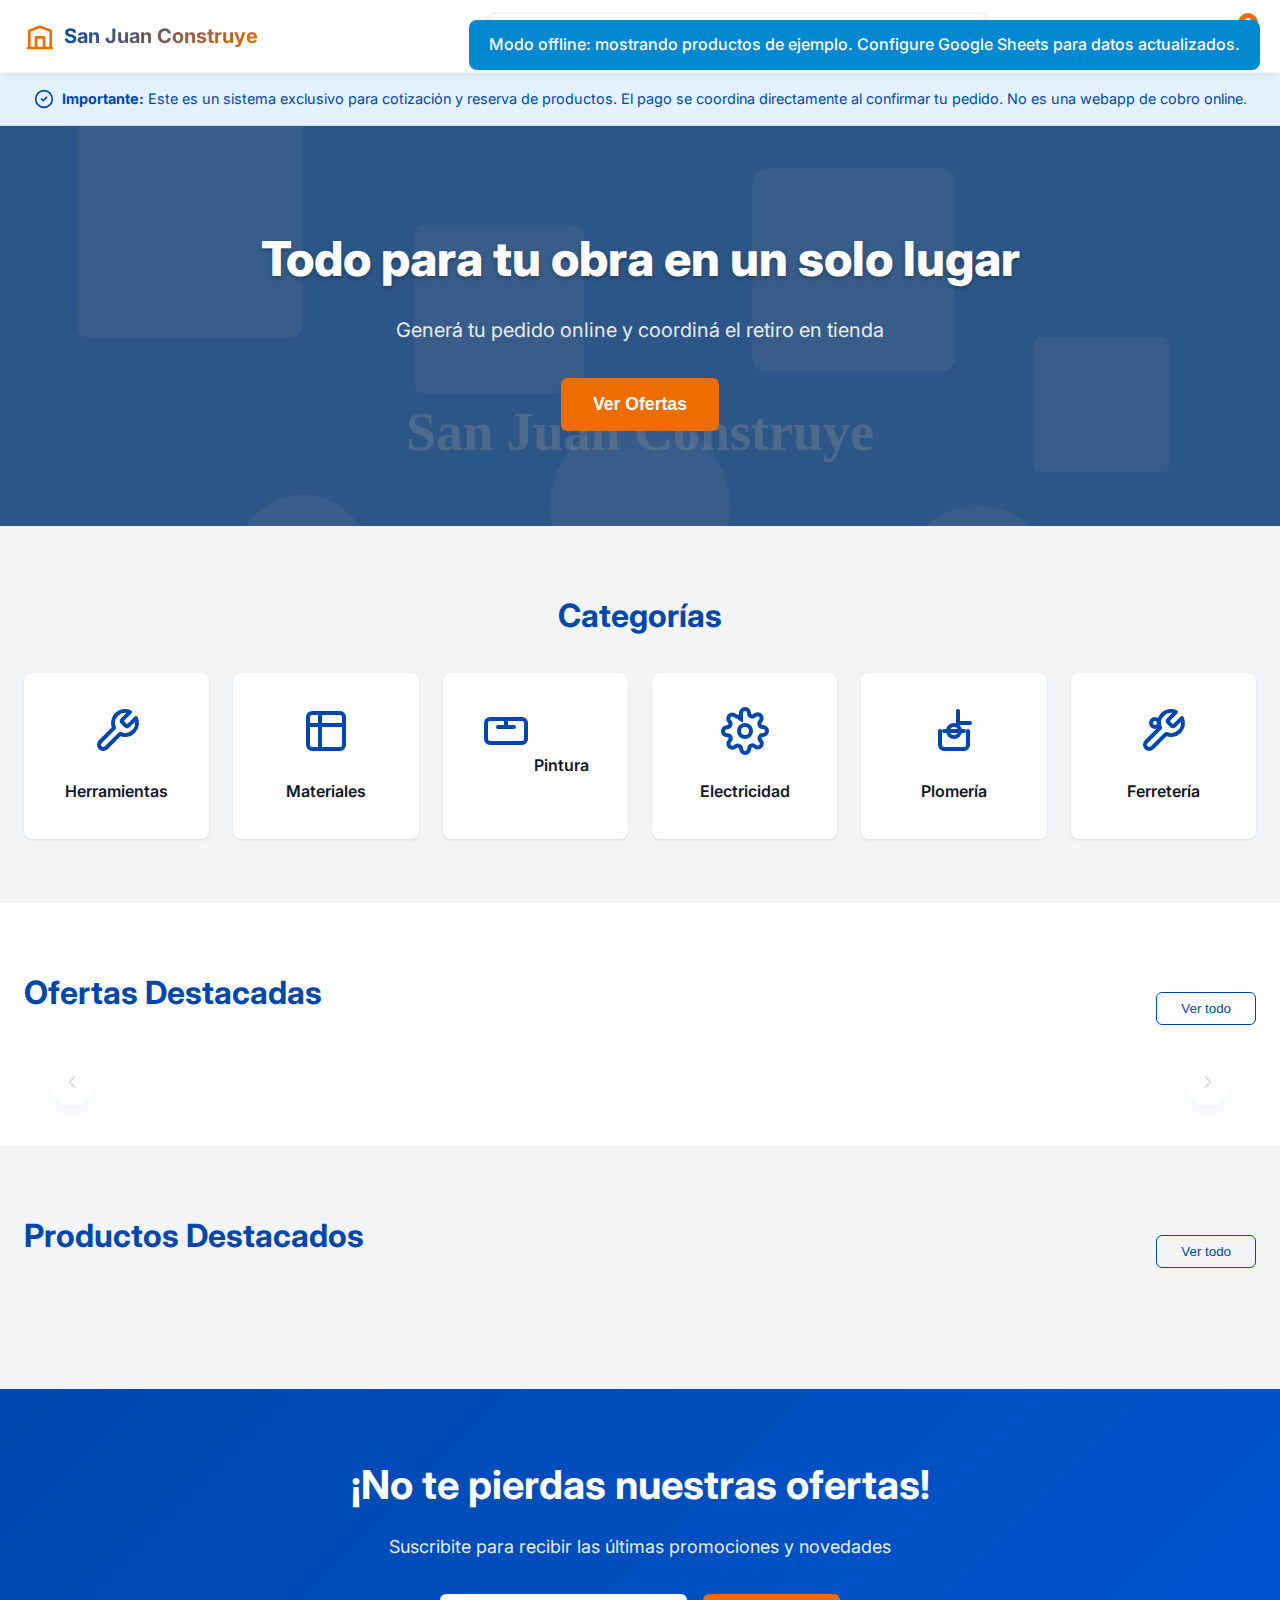
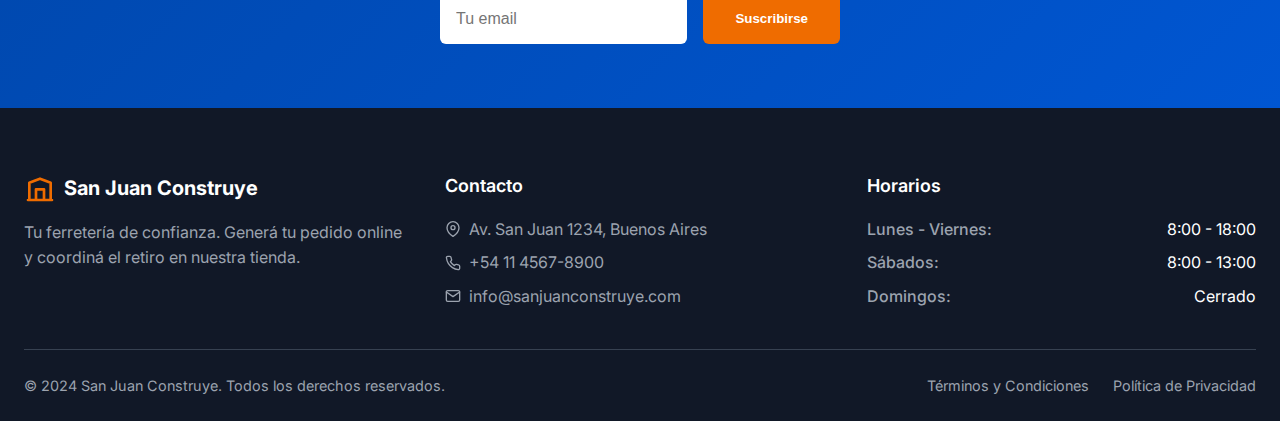
<file: index.html>
<!DOCTYPE html>
<html lang="es">
<head>
    <meta charset="UTF-8">
    <meta name="viewport" content="width=device-width, initial-scale=1.0">
    <title>San Juan Construye - Pedidos Online para Ferretería</title>
    <meta name="description" content="Sistema de pedidos online para San Juan Construye. Generá tu pedido y coordiná el retiro en tienda. ¡No es una webapp de cobro!">
    
    <!-- Fonts -->
    <link rel="preconnect" href="https://fonts.googleapis.com">
    <link rel="preconnect" href="https://fonts.gstatic.com" crossorigin>
    <link href="https://fonts.googleapis.com/css2?family=Inter:wght@400;500;600;700;800&display=swap" rel="stylesheet">
    
    <!-- Styles -->
    <link rel="stylesheet" href="styles/main.css">
    <link rel="stylesheet" href="styles/responsive.css">
    
    <!-- Favicon -->
    <link rel="icon" type="image/x-icon" href="assets/favicon.ico">
</head>
<body>
    <!-- Header -->
    <header class="header">
        <div class="container">
            <div class="header-content">
                <!-- Logo -->
                <div class="logo">
                    <svg class="logo-icon" viewBox="0 0 24 24" fill="none" xmlns="http://www.w3.org/2000/svg">
                        <path d="M3 21h18M4 21V8l8-3 8 3v13M9 21v-8h6v8" stroke="currentColor" stroke-width="2" stroke-linecap="round" stroke-linejoin="round"/>
                    </svg>
                    <span class="logo-text">San Juan Construye</span>
                </div>
                
                <!-- Search Bar -->
                <div class="search-container">
                    <input type="text" id="searchInput" class="search-input" placeholder="Buscar tornillos, taladros, herramientas...">
                    <button class="search-btn" id="searchBtn">
                        <svg viewBox="0 0 24 24" fill="none" xmlns="http://www.w3.org/2000/svg">
                            <circle cx="11" cy="11" r="8" stroke="currentColor" stroke-width="2"/>
                            <path d="m21 21-4.35-4.35" stroke="currentColor" stroke-width="2" stroke-linecap="round" stroke-linejoin="round"/>
                        </svg>
                    </button>
                </div>
                
                <!-- Cart -->
                <div class="cart-container">
                    <button class="cart-btn" id="cartBtn">
                        <svg viewBox="0 0 24 24" fill="none" xmlns="http://www.w3.org/2000/svg">
                            <path d="M3 3h2l.4 2M7 13h10l4-8H5.4M7 13L5.4 5M7 13l-2.293 2.293c-.63.63-.184 1.707.707 1.707H17m0 0a2 2 0 1 1 0 4m0-4a2 2 0 1 1 0 4" stroke="currentColor" stroke-width="2" stroke-linecap="round" stroke-linejoin="round"/>
                        </svg>
                        <span class="cart-badge" id="cartBadge">0</span>
                    </button>
                </div>
            </div>
        </div>
    </header>

    <!-- Info Banner -->
    <div class="info-banner">
        <div class="container">
            <div class="banner-content">
                <svg class="banner-icon" viewBox="0 0 24 24" fill="none" xmlns="http://www.w3.org/2000/svg">
                    <circle cx="12" cy="12" r="10" stroke="currentColor" stroke-width="2"/>
                    <path d="m9 12 2 2 4-4" stroke="currentColor" stroke-width="2" stroke-linecap="round" stroke-linejoin="round"/>
                </svg>
                <span class="banner-text">
                    <strong>Importante:</strong> Este es un sistema exclusivo para cotización y reserva de productos. 
                    El pago se coordina directamente al confirmar tu pedido. No es una webapp de cobro online.
                </span>
            </div>
        </div>
    </div>

    <!-- Hero Section -->
    <section class="hero">
        <div class="hero-bg"></div>
        <div class="hero-content">
            <div class="container">
                <h1 class="hero-title">Todo para tu obra en un solo lugar</h1>
                <p class="hero-subtitle">Generá tu pedido online y coordiná el retiro en tienda</p>
                <button class="hero-btn" id="offersBtn">Ver Ofertas</button>
            </div>
        </div>
    </section>

    <!-- Categories -->
    <section class="categories">
        <div class="container">
            <h2 class="section-title">Categorías</h2>
            <div class="categories-grid">
                <div class="category-card" data-category="herramientas">
                    <svg class="category-icon" viewBox="0 0 24 24" fill="none" xmlns="http://www.w3.org/2000/svg">
                        <path d="M14.7 6.3a1 1 0 0 0 0 1.4l1.6 1.6a1 1 0 0 0 1.4 0l3.77-3.77a6 6 0 0 1-7.94 7.94l-6.91 6.91a2.12 2.12 0 0 1-3-3l6.91-6.91a6 6 0 0 1 7.94-7.94l-3.76 3.76z" stroke="currentColor" stroke-width="2" stroke-linecap="round" stroke-linejoin="round"/>
                    </svg>
                    <span>Herramientas</span>
                </div>
                <div class="category-card" data-category="materiales">
                    <svg class="category-icon" viewBox="0 0 24 24" fill="none" xmlns="http://www.w3.org/2000/svg">
                        <rect x="3" y="3" width="18" height="18" rx="2" ry="2" stroke="currentColor" stroke-width="2"/>
                        <path d="M3 9h18" stroke="currentColor" stroke-width="2"/>
                        <path d="M9 3v18" stroke="currentColor" stroke-width="2"/>
                    </svg>
                    <span>Materiales</span>
                </div>
                <div class="category-card" data-category="pintura">
                    <svg class="category-icon" viewBox="0 0 24 24" fill="none" xmlns="http://www.w3.org/2000/svg">
                        <rect x="2" y="6" width="20" height="12" rx="2" stroke="currentColor" stroke-width="2"/>
                        <path d="M12 6v4" stroke="currentColor" stroke-width="2" stroke-linecap="round"/>
                        <path d="M8 10h8" stroke="currentColor" stroke-width="2" stroke-linecap="round"/>
                    </svg>
                    <span>Pintura</span>
                </div>
                <div class="category-card" data-category="electricidad">
                    <svg class="category-icon" viewBox="0 0 24 24" fill="none" xmlns="http://www.w3.org/2000/svg">
                        <circle cx="12" cy="12" r="3" stroke="currentColor" stroke-width="2"/>
                        <path d="m19.4 15a1.65 1.65 0 0 0 .33 1.82l.06.06a2 2 0 0 1 0 2.83 2 2 0 0 1-2.83 0l-.06-.06a1.65 1.65 0 0 0-1.82-.33 1.65 1.65 0 0 0-1 1.51V21a2 2 0 0 1-2 2 2 2 0 0 1-2-2v-.09A1.65 1.65 0 0 0 9 19.4a1.65 1.65 0 0 0-1.82.33l-.06.06a2 2 0 0 1-2.83 0 2 2 0 0 1 0-2.83l.06-.06a1.65 1.65 0 0 0 .33-1.82 1.65 1.65 0 0 0-1.51-1H3a2 2 0 0 1-2-2 2 2 0 0 1 2-2h.09A1.65 1.65 0 0 0 4.6 9a1.65 1.65 0 0 0-.33-1.82l-.06-.06a2 2 0 0 1 0-2.83 2 2 0 0 1 2.83 0l.06.06a1.65 1.65 0 0 0 1.82.33H9a1.65 1.65 0 0 0 1 1.51V3a2 2 0 0 1 2-2 2 2 0 0 1 2 2v.09a1.65 1.65 0 0 0 1 1.51 1.65 1.65 0 0 0 1.82-.33l.06-.06a2 2 0 0 1 2.83 0 2 2 0 0 1 0 2.83l-.06.06a1.65 1.65 0 0 0-.33 1.82V9a1.65 1.65 0 0 0 1.51 1H21a2 2 0 0 1 2 2 2 2 0 0 1-2 2h-.09a1.65 1.65 0 0 0-1.51 1z" stroke="currentColor" stroke-width="2"/>
                    </svg>
                    <span>Electricidad</span>
                </div>
                <div class="category-card" data-category="plomeria">
                    <svg class="category-icon" viewBox="0 0 24 24" fill="none" xmlns="http://www.w3.org/2000/svg">
                        <path d="M14 2v6h6M5 12v7a2 2 0 0 0 2 2h10a2 2 0 0 0 2-2v-7M7 12h10" stroke="currentColor" stroke-width="2" stroke-linecap="round" stroke-linejoin="round"/>
                        <circle cx="12" cy="12" r="3" stroke="currentColor" stroke-width="2"/>
                    </svg>
                    <span>Plomería</span>
                </div>
                <div class="category-card" data-category="ferreteria">
                    <svg class="category-icon" viewBox="0 0 24 24" fill="none" xmlns="http://www.w3.org/2000/svg">
                        <path d="M14.7 6.3a1 1 0 0 0 0 1.4l1.6 1.6a1 1 0 0 0 1.4 0l3.77-3.77a6 6 0 0 1-7.94 7.94l-6.91 6.91a2.12 2.12 0 0 1-3-3l6.91-6.91a6 6 0 0 1 7.94-7.94l-3.76 3.76z" stroke="currentColor" stroke-width="2" stroke-linecap="round" stroke-linejoin="round"/>
                        <circle cx="8" cy="8" r="2" stroke="currentColor" stroke-width="2"/>
                    </svg>
                    <span>Ferretería</span>
                </div>
            </div>
        </div>
    </section>

    <!-- Featured Offers -->
    <section class="featured-offers">
        <div class="container">
            <div class="section-header">
                <h2 class="section-title">Ofertas Destacadas</h2>
                <button class="view-all-btn">Ver todo</button>
            </div>
            <div class="offers-carousel">
                <div class="carousel-container" id="offersCarousel">
                    <div class="carousel-track" id="offersTrack">
                        <!-- Los productos en oferta se cargarán dinámicamente -->
                    </div>
                </div>
                <button class="carousel-btn carousel-btn-prev" id="offersPrev">
                    <svg viewBox="0 0 24 24" fill="none" xmlns="http://www.w3.org/2000/svg">
                        <path d="M15 18l-6-6 6-6" stroke="currentColor" stroke-width="2" stroke-linecap="round" stroke-linejoin="round"/>
                    </svg>
                </button>
                <button class="carousel-btn carousel-btn-next" id="offersNext">
                    <svg viewBox="0 0 24 24" fill="none" xmlns="http://www.w3.org/2000/svg">
                        <path d="M9 18l6-6-6-6" stroke="currentColor" stroke-width="2" stroke-linecap="round" stroke-linejoin="round"/>
                    </svg>
                </button>
            </div>
        </div>
    </section>

    <!-- Featured Products -->
    <section class="featured-products">
        <div class="container">
            <div class="section-header">
                <h2 class="section-title">Productos Destacados</h2>
                <button class="view-all-btn" onclick="location.href='productos.html'">Ver todo</button>
            </div>
            <div class="products-grid" id="featuredProducts">
                <!-- Los productos destacados se cargarán dinámicamente -->
            </div>
        </div>
    </section>

    <!-- Newsletter -->
    <section class="newsletter">
        <div class="container">
            <div class="newsletter-content">
                <h2 class="newsletter-title">¡No te pierdas nuestras ofertas!</h2>
                <p class="newsletter-text">Suscribite para recibir las últimas promociones y novedades</p>
                <div class="newsletter-form">
                    <input type="email" class="newsletter-input" placeholder="Tu email">
                    <button class="newsletter-btn">Suscribirse</button>
                </div>
            </div>
        </div>
    </section>

    <!-- Footer -->
    <footer class="footer">
        <div class="container">
            <div class="footer-content">
                <div class="footer-section">
                    <div class="footer-logo">
                        <svg class="footer-logo-icon" viewBox="0 0 24 24" fill="none" xmlns="http://www.w3.org/2000/svg">
                            <path d="M3 21h18M4 21V8l8-3 8 3v13M9 21v-8h6v8" stroke="currentColor" stroke-width="2" stroke-linecap="round" stroke-linejoin="round"/>
                        </svg>
                        <span class="footer-logo-text">San Juan Construye</span>
                    </div>
                    <p class="footer-description">
                        Tu ferretería de confianza. Generá tu pedido online y coordiná el retiro en nuestra tienda.
                    </p>
                </div>
                
                <div class="footer-section">
                    <h3 class="footer-title">Contacto</h3>
                    <div class="footer-contact">
                        <div class="contact-item">
                            <svg viewBox="0 0 24 24" fill="none" xmlns="http://www.w3.org/2000/svg">
                                <path d="M21 10c0 7-9 13-9 13s-9-6-9-13a9 9 0 0 1 18 0z" stroke="currentColor" stroke-width="2"/>
                                <circle cx="12" cy="10" r="3" stroke="currentColor" stroke-width="2"/>
                            </svg>
                            <span>Av. San Juan 1234, Buenos Aires</span>
                        </div>
                        <div class="contact-item">
                            <svg viewBox="0 0 24 24" fill="none" xmlns="http://www.w3.org/2000/svg">
                                <path d="M22 16.92v3a2 2 0 0 1-2.18 2 19.79 19.79 0 0 1-8.63-3.07 19.5 19.5 0 0 1-6-6 19.79 19.79 0 0 1-3.07-8.67A2 2 0 0 1 4.11 2h3a2 2 0 0 1 2 1.72 12.84 12.84 0 0 0 .7 2.81 2 2 0 0 1-.45 2.11L8.09 9.91a16 16 0 0 0 6 6l1.27-1.27a2 2 0 0 1 2.11-.45 12.84 12.84 0 0 0 2.81.7A2 2 0 0 1 22 16.92z" stroke="currentColor" stroke-width="2" stroke-linecap="round" stroke-linejoin="round"/>
                            </svg>
                            <span>+54 11 4567-8900</span>
                        </div>
                        <div class="contact-item">
                            <svg viewBox="0 0 24 24" fill="none" xmlns="http://www.w3.org/2000/svg">
                                <path d="M4 4h16c1.1 0 2 .9 2 2v12c0 1.1-.9 2-2 2H4c-1.1 0-2-.9-2-2V6c0-1.1.9-2 2-2z" stroke="currentColor" stroke-width="2" stroke-linecap="round" stroke-linejoin="round"/>
                                <polyline points="22,6 12,13 2,6" stroke="currentColor" stroke-width="2" stroke-linecap="round" stroke-linejoin="round"/>
                            </svg>
                            <span>info@sanjuanconstruye.com</span>
                        </div>
                    </div>
                </div>
                
                <div class="footer-section">
                    <h3 class="footer-title">Horarios</h3>
                    <div class="footer-schedule">
                        <div class="schedule-item">
                            <span class="schedule-day">Lunes - Viernes:</span>
                            <span class="schedule-time">8:00 - 18:00</span>
                        </div>
                        <div class="schedule-item">
                            <span class="schedule-day">Sábados:</span>
                            <span class="schedule-time">8:00 - 13:00</span>
                        </div>
                        <div class="schedule-item">
                            <span class="schedule-day">Domingos:</span>
                            <span class="schedule-time">Cerrado</span>
                        </div>
                    </div>
                </div>
            </div>
            
            <div class="footer-bottom">
                <p>&copy; 2024 San Juan Construye. Todos los derechos reservados.</p>
                <div class="footer-links">
                    <a href="#">Términos y Condiciones</a>
                    <a href="#">Política de Privacidad</a>
                </div>
            </div>
        </div>
    </footer>

    <!-- Scripts -->
    <script src="scripts/app.js"></script>
    <script src="scripts/products.js"></script>
    <script src="scripts/google-sheets-integration.js"></script>
    <script src="scripts/whatsapp-integration.js"></script>
    <script src="scripts/customer-form.js"></script>
</body>
</html>
</file>
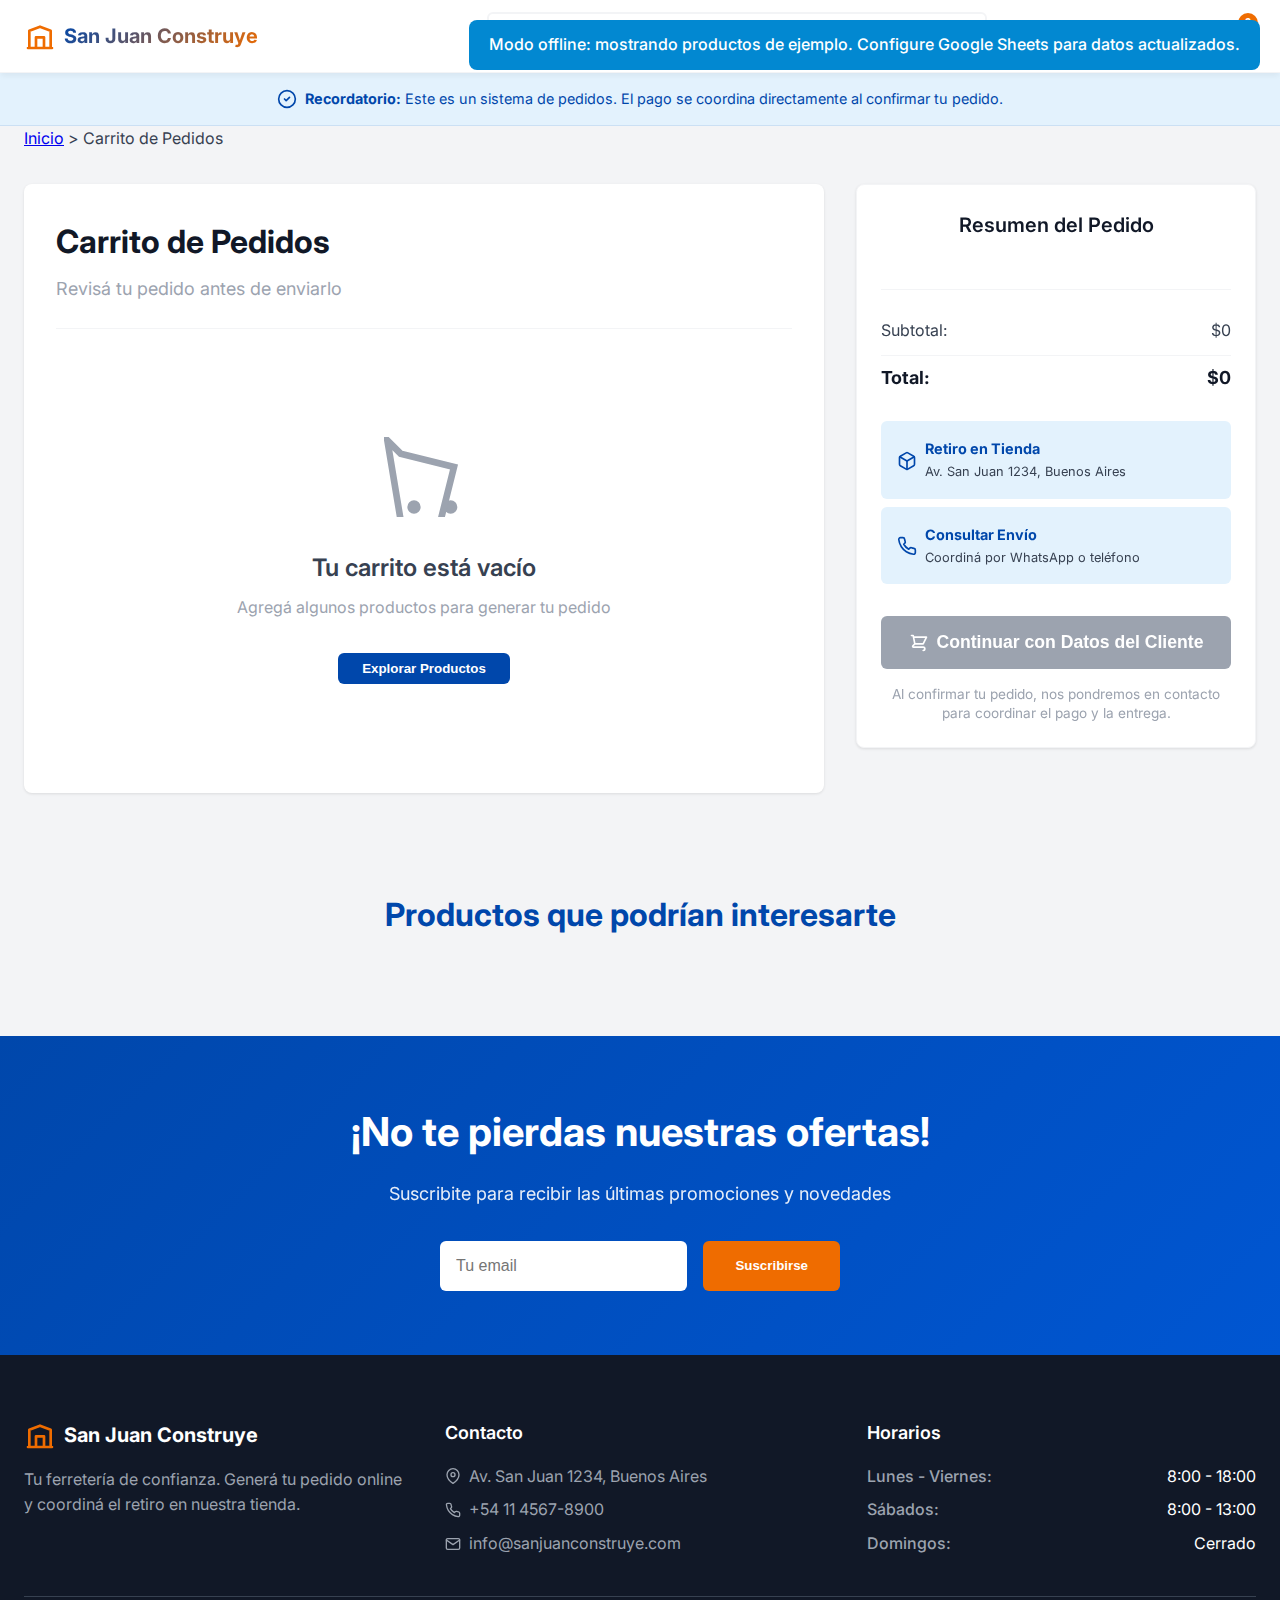
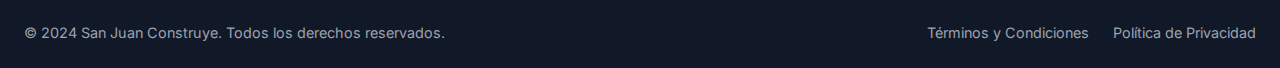
<file: carrito.html>
<!DOCTYPE html>
<html lang="es">
<head>
    <meta charset="UTF-8">
    <meta name="viewport" content="width=device-width, initial-scale=1.0">
    <title>Carrito de Pedidos - San Juan Construye</title>
    <meta name="description" content="Revisa tu pedido antes de enviarlo. San Juan Construye - Sistema de pedidos online.">
    
    <!-- Fonts -->
    <link rel="preconnect" href="https://fonts.googleapis.com">
    <link rel="preconnect" href="https://fonts.gstatic.com" crossorigin>
    <link href="https://fonts.googleapis.com/css2?family=Inter:wght@400;500;600;700;800&display=swap" rel="stylesheet">
    
    <!-- Styles -->
    <link rel="stylesheet" href="styles/main.css">
    <link rel="stylesheet" href="styles/responsive.css">
    <link rel="stylesheet" href="styles/cart.css">
    <link rel="stylesheet" href="styles/customer-form.css">
    
    <!-- Favicon -->
    <link rel="icon" type="image/x-icon" href="assets/favicon.ico">
</head>
<body>
    <!-- Header -->
    <header class="header">
        <div class="container">
            <div class="header-content">
                <!-- Logo -->
                <a href="index.html" class="logo">
                    <svg class="logo-icon" viewBox="0 0 24 24" fill="none" xmlns="http://www.w3.org/2000/svg">
                        <path d="M3 21h18M4 21V8l8-3 8 3v13M9 21v-8h6v8" stroke="currentColor" stroke-width="2" stroke-linecap="round" stroke-linejoin="round"/>
                    </svg>
                    <span class="logo-text">San Juan Construye</span>
                </a>
                
                <!-- Search Bar -->
                <div class="search-container">
                    <input type="text" id="searchInput" class="search-input" placeholder="Buscar productos...">
                    <button class="search-btn" id="searchBtn">
                        <svg viewBox="0 0 24 24" fill="none" xmlns="http://www.w3.org/2000/svg">
                            <circle cx="11" cy="11" r="8" stroke="currentColor" stroke-width="2"/>
                            <path d="m21 21-4.35-4.35" stroke="currentColor" stroke-width="2" stroke-linecap="round" stroke-linejoin="round"/>
                        </svg>
                    </button>
                </div>
                
                <!-- Cart -->
                <div class="cart-container">
                    <button class="cart-btn" id="cartBtn">
                        <svg viewBox="0 0 24 24" fill="none" xmlns="http://www.w3.org/2000/svg">
                            <path d="M3 3h2l.4 2M7 13h10l4-8H5.4M7 13L5.4 5M7 13l-2.293 2.293c-.63.63-.184 1.707.707 1.707H17m0 0a2 2 0 1 1 0 4m0-4a2 2 0 1 1 0 4" stroke="currentColor" stroke-width="2" stroke-linecap="round" stroke-linejoin="round"/>
                        </svg>
                        <span class="cart-badge" id="cartBadge">0</span>
                    </button>
                </div>
            </div>
        </div>
    </header>

    <!-- Info Banner -->
    <div class="info-banner">
        <div class="container">
            <div class="banner-content">
                <svg class="banner-icon" viewBox="0 0 24 24" fill="none" xmlns="http://www.w3.org/2000/svg">
                    <circle cx="12" cy="12" r="10" stroke="currentColor" stroke-width="2"/>
                    <path d="m9 12 2 2 4-4" stroke="currentColor" stroke-width="2" stroke-linecap="round" stroke-linejoin="round"/>
                </svg>
                <span class="banner-text">
                    <strong>Recordatorio:</strong> Este es un sistema de pedidos. El pago se coordina directamente al confirmar tu pedido.
                </span>
            </div>
        </div>
    </div>

    <!-- Breadcrumb -->
    <div class="breadcrumb">
        <div class="container">
            <nav class="breadcrumb-nav">
                <a href="index.html">Inicio</a>
                <span class="breadcrumb-separator">></span>
                <span class="breadcrumb-current">Carrito de Pedidos</span>
            </nav>
        </div>
    </div>

    <!-- Cart Section -->
    <section class="cart-section">
        <div class="container">
            <div class="cart-layout">
                <!-- Cart Items -->
                <div class="cart-items">
                    <div class="cart-header">
                        <h1 class="cart-title">Carrito de Pedidos</h1>
                        <p class="cart-subtitle">Revisá tu pedido antes de enviarlo</p>
                    </div>

                    <!-- Empty Cart -->
                    <div class="empty-cart" id="emptyCart" style="display: none;">
                        <div class="empty-cart-content">
                            <svg viewBox="0 0 24 24" fill="none" xmlns="http://www.w3.org/2000/svg">
                                <circle cx="9" cy="21" r="1" stroke="currentColor" stroke-width="2"/>
                                <circle cx="20" cy="21" r="1" stroke="currentColor" stroke-width="2"/>
                                <path d="m1 1 4 4 16 4-4 16H5L1 1z" stroke="currentColor" stroke-width="2"/>
                            </svg>
                            <h3>Tu carrito está vacío</h3>
                            <p>Agregá algunos productos para generar tu pedido</p>
                            <button class="btn-primary" onclick="window.location.href='productos.html'">
                                Explorar Productos
                            </button>
                        </div>
                    </div>

                    <!-- Cart Items List -->
                    <div class="cart-items-list" id="cartItemsList">
                        <!-- Los items del carrito se cargarán dinámicamente -->
                    </div>

                    <!-- Cart Actions -->
                    <div class="cart-actions" id="cartActions" style="display: none;">
                        <div class="cart-actions-left">
                            <button class="btn-secondary" onclick="cart.clearCart()">
                                <svg viewBox="0 0 24 24" fill="none" xmlns="http://www.w3.org/2000/svg">
                                    <polyline points="3,6 5,6 21,6" stroke="currentColor" stroke-width="2" stroke-linecap="round" stroke-linejoin="round"/>
                                    <path d="m19 6v14a2 2 0 0 1-2 2H7a2 2 0 0 1-2-2V6m3 0V4a2 2 0 0 1 2-2h4a2 2 0 0 1 2 2v2" stroke="currentColor" stroke-width="2" stroke-linecap="round" stroke-linejoin="round"/>
                                </svg>
                                Vaciar Carrito
                            </button>
                            <button class="btn-secondary" onclick="window.location.href='productos.html'">
                                <svg viewBox="0 0 24 24" fill="none" xmlns="http://www.w3.org/2000/svg">
                                    <path d="M5 12h14M12 5l7 7-7 7" stroke="currentColor" stroke-width="2" stroke-linecap="round" stroke-linejoin="round"/>
                                </svg>
                                Seguir Comprando
                            </button>
                        </div>
                    </div>
                </div>

                <!-- Order Summary -->
                <div class="order-summary" id="orderSummary">
                    <div class="summary-card">
                        <h3 class="summary-title">Resumen del Pedido</h3>
                        
                        <!-- Order Items -->
                        <div class="summary-items" id="summaryItems">
                            <!-- Los items se cargarán dinámicamente -->
                        </div>
                        
                        <!-- Order Totals -->
                        <div class="summary-totals">
                            <div class="summary-row">
                                <span>Subtotal:</span>
                                <span id="subtotal">$0</span>
                            </div>
                            <div class="summary-row" id="savingsRow" style="display: none;">
                                <span>Ahorros:</span>
                                <span id="savings">-$0</span>
                            </div>
                            <div class="summary-row total">
                                <span>Total:</span>
                                <span id="total">$0</span>
                            </div>
                        </div>
                        
                        <!-- Delivery Info -->
                        <div class="delivery-info">
                            <div class="delivery-option">
                                <svg viewBox="0 0 24 24" fill="none" xmlns="http://www.w3.org/2000/svg">
                                    <path d="M21 16V8a2 2 0 0 0-1-1.73l-7-4a2 2 0 0 0-2 0l-7 4A2 2 0 0 0 3 8v8a2 2 0 0 0 1 1.73l7 4a2 2 0 0 0 2 0l7-4A2 2 0 0 0 21 16z" stroke="currentColor" stroke-width="2" stroke-linecap="round" stroke-linejoin="round"/>
                                    <polyline points="3.27,6.96 12,12.01 20.73,6.96" stroke="currentColor" stroke-width="2" stroke-linecap="round" stroke-linejoin="round"/>
                                    <line x1="12" y1="22.08" x2="12" y2="12" stroke="currentColor" stroke-width="2" stroke-linecap="round" stroke-linejoin="round"/>
                                </svg>
                                <div>
                                    <strong>Retiro en Tienda</strong>
                                    <p>Av. San Juan 1234, Buenos Aires</p>
                                </div>
                            </div>
                            <div class="delivery-option">
                                <svg viewBox="0 0 24 24" fill="none" xmlns="http://www.w3.org/2000/svg">
                                    <path d="M22 16.92v3a2 2 0 0 1-2.18 2 19.79 19.79 0 0 1-8.63-3.07 19.5 19.5 0 0 1-6-6 19.79 19.79 0 0 1-3.07-8.67A2 2 0 0 1 4.11 2h3a2 2 0 0 1 2 1.72 12.84 12.84 0 0 0 .7 2.81 2 2 0 0 1-.45 2.11L8.09 9.91a16 16 0 0 0 6 6l1.27-1.27a2 2 0 0 1 2.11-.45 12.84 12.84 0 0 0 2.81.7A2 2 0 0 1 22 16.92z" stroke="currentColor" stroke-width="2" stroke-linecap="round" stroke-linejoin="round"/>
                                </svg>
                                <div>
                                    <strong>Consultar Envío</strong>
                                    <p>Coordiná por WhatsApp o teléfono</p>
                                </div>
                            </div>
                        </div>
                        
                        <!-- Checkout Button -->
                        <button class="checkout-btn" id="checkoutBtn" onclick="cart.openCustomerForm()" disabled>
                            <svg viewBox="0 0 24 24" fill="none" xmlns="http://www.w3.org/2000/svg">
                                <path d="M3 3h2l.4 2M7 13h10l4-8H5.4M7 13L5.4 5M7 13l-2.293 2.293c-.63.63-.184 1.707.707 1.707H17m0 0a2 2 0 1 1 0 4m0-4a2 2 0 1 1 0 4" stroke="currentColor" stroke-width="2" stroke-linecap="round" stroke-linejoin="round"/>
                            </svg>
                            Continuar con Datos del Cliente
                        </button>
                        
                        <p class="checkout-note">
                            Al confirmar tu pedido, nos pondremos en contacto para coordinar el pago y la entrega.
                        </p>
                    </div>
                </div>
            </div>
        </div>
    </section>

    <!-- Recently Viewed -->
    <section class="recently-viewed">
        <div class="container">
            <h2 class="section-title">Productos que podrían interesarte</h2>
            <div class="products-grid" id="recommendedProducts">
                <!-- Los productos recomendados se cargarán dinámicamente -->
            </div>
        </div>
    </section>

    <!-- Newsletter -->
    <section class="newsletter">
        <div class="container">
            <div class="newsletter-content">
                <h2 class="newsletter-title">¡No te pierdas nuestras ofertas!</h2>
                <p class="newsletter-text">Suscribite para recibir las últimas promociones y novedades</p>
                <div class="newsletter-form">
                    <input type="email" class="newsletter-input" placeholder="Tu email">
                    <button class="newsletter-btn">Suscribirse</button>
                </div>
            </div>
        </div>
    </section>

    <!-- Footer -->
    <footer class="footer">
        <div class="container">
            <div class="footer-content">
                <div class="footer-section">
                    <div class="footer-logo">
                        <svg class="footer-logo-icon" viewBox="0 0 24 24" fill="none" xmlns="http://www.w3.org/2000/svg">
                            <path d="M3 21h18M4 21V8l8-3 8 3v13M9 21v-8h6v8" stroke="currentColor" stroke-width="2" stroke-linecap="round" stroke-linejoin="round"/>
                        </svg>
                        <span class="footer-logo-text">San Juan Construye</span>
                    </div>
                    <p class="footer-description">
                        Tu ferretería de confianza. Generá tu pedido online y coordiná el retiro en nuestra tienda.
                    </p>
                </div>
                
                <div class="footer-section">
                    <h3 class="footer-title">Contacto</h3>
                    <div class="footer-contact">
                        <div class="contact-item">
                            <svg viewBox="0 0 24 24" fill="none" xmlns="http://www.w3.org/2000/svg">
                                <path d="M21 10c0 7-9 13-9 13s-9-6-9-13a9 9 0 0 1 18 0z" stroke="currentColor" stroke-width="2"/>
                                <circle cx="12" cy="10" r="3" stroke="currentColor" stroke-width="2"/>
                            </svg>
                            <span>Av. San Juan 1234, Buenos Aires</span>
                        </div>
                        <div class="contact-item">
                            <svg viewBox="0 0 24 24" fill="none" xmlns="http://www.w3.org/2000/svg">
                                <path d="M22 16.92v3a2 2 0 0 1-2.18 2 19.79 19.79 0 0 1-8.63-3.07 19.5 19.5 0 0 1-6-6 19.79 19.79 0 0 1-3.07-8.67A2 2 0 0 1 4.11 2h3a2 2 0 0 1 2 1.72 12.84 12.84 0 0 0 .7 2.81 2 2 0 0 1-.45 2.11L8.09 9.91a16 16 0 0 0 6 6l1.27-1.27a2 2 0 0 1 2.11-.45 12.84 12.84 0 0 0 2.81.7A2 2 0 0 1 22 16.92z" stroke="currentColor" stroke-width="2" stroke-linecap="round" stroke-linejoin="round"/>
                            </svg>
                            <span>+54 11 4567-8900</span>
                        </div>
                        <div class="contact-item">
                            <svg viewBox="0 0 24 24" fill="none" xmlns="http://www.w3.org/2000/svg">
                                <path d="M4 4h16c1.1 0 2 .9 2 2v12c0 1.1-.9 2-2 2H4c-1.1 0-2-.9-2-2V6c0-1.1.9-2 2-2z" stroke="currentColor" stroke-width="2" stroke-linecap="round" stroke-linejoin="round"/>
                                <polyline points="22,6 12,13 2,6" stroke="currentColor" stroke-width="2" stroke-linecap="round" stroke-linejoin="round"/>
                            </svg>
                            <span>info@sanjuanconstruye.com</span>
                        </div>
                    </div>
                </div>
                
                <div class="footer-section">
                    <h3 class="footer-title">Horarios</h3>
                    <div class="footer-schedule">
                        <div class="schedule-item">
                            <span class="schedule-day">Lunes - Viernes:</span>
                            <span class="schedule-time">8:00 - 18:00</span>
                        </div>
                        <div class="schedule-item">
                            <span class="schedule-day">Sábados:</span>
                            <span class="schedule-time">8:00 - 13:00</span>
                        </div>
                        <div class="schedule-item">
                            <span class="schedule-day">Domingos:</span>
                            <span class="schedule-time">Cerrado</span>
                        </div>
                    </div>
                </div>
            </div>
            
            <div class="footer-bottom">
                <p>&copy; 2024 San Juan Construye. Todos los derechos reservados.</p>
                <div class="footer-links">
                    <a href="#">Términos y Condiciones</a>
                    <a href="#">Política de Privacidad</a>
                </div>
            </div>
        </div>
    </footer>

    <!-- Customer Form Modal -->
    <div class="modal-overlay" id="customerModal">
        <div class="modal-container">
            <div class="modal-header">
                <h2 class="modal-title">Datos del Cliente</h2>
                <p class="modal-subtitle">Completá tus datos para procesar el pedido</p>
            </div>
            
            <div class="modal-body">
                <form id="customerForm" class="customer-form">
                    <!-- WhatsApp Info -->
                    <div class="whatsapp-info">
                        <div class="whatsapp-info-title">
                            <svg viewBox="0 0 24 24" fill="none" xmlns="http://www.w3.org/2000/svg">
                                <path d="M21 11.5a8.38 8.38 0 0 1-.9 3.8 8.5 8.5 0 0 1-7.6 4.7 8.38 8.38 0 0 1-3.8-.9L3 21l1.9-5.7a8.38 8.38 0 0 1-.9-3.8 8.5 8.5 0 0 1 4.7-7.6 8.38 8.38 0 0 1 3.8-.9h.5a8.48 8.48 0 0 1 8 8v.5z" stroke="currentColor" stroke-width="2" stroke-linecap="round" stroke-linejoin="round"/>
                            </svg>
                            <span>Envío Automático por WhatsApp</span>
                        </div>
                        <div class="whatsapp-info-text">
                            Al completar el formulario, enviaremos automáticamente tu pedido por WhatsApp y nos pondremos en contacto para coordinar.
                        </div>
                    </div>
                    
                    <!-- Personal Information -->
                    <div class="form-row">
                        <div class="form-group">
                            <label for="nombre" class="form-label required">Nombre completo</label>
                            <input type="text" id="nombre" name="nombre" class="form-input" required 
                                   placeholder="Juan Pérez">
                            <div class="form-error"></div>
                        </div>
                        
                        <div class="form-group">
                            <label for="telefono" class="form-label required">Teléfono</label>
                            <input type="tel" id="telefono" name="telefono" class="form-input" required 
                                   placeholder="11 1234-5678">
                            <div class="form-help">Formato: 11 1234-5678 o +54 11 1234-5678</div>
                            <div class="form-error"></div>
                        </div>
                    </div>
                    
                    <div class="form-row">
                        <div class="form-group">
                            <label for="email" class="form-label">Email (opcional)</label>
                            <input type="email" id="email" name="email" class="form-input" 
                                   placeholder="juan@email.com">
                            <div class="form-error"></div>
                        </div>
                        
                        <div class="form-group">
                            <label for="localidad" class="form-label required">Localidad</label>
                            <input type="text" id="localidad" name="localidad" class="form-input" required 
                                   placeholder="Buenos Aires">
                            <div class="form-error"></div>
                        </div>
                    </div>
                    
                    <div class="form-group full-width">
                        <label for="direccion" class="form-label required">Dirección completa</label>
                        <input type="text" id="direccion" name="direccion" class="form-input" required 
                               placeholder="Av. San Juan 1234, Piso 2, Depto B">
                        <div class="form-help">Incluye calle, número, piso, depto, referencias</div>
                        <div class="form-error"></div>
                    </div>
                    
                    <!-- Delivery Method -->
                    <div class="form-group full-width">
                        <label class="form-label required">Método de entrega</label>
                        <div class="delivery-options">
                            <label class="delivery-option selected">
                                <input type="radio" name="metodoEntrega" value="retiro" checked>
                                <div class="delivery-option-content">
                                    <div class="delivery-option-title">📦 Retiro en tienda</div>
                                    <div class="delivery-option-description">Retirás en Av. San Juan 1234, Buenos Aires</div>
                                </div>
                            </label>
                            
                            <label class="delivery-option">
                                <input type="radio" name="metodoEntrega" value="envio">
                                <div class="delivery-option-content">
                                    <div class="delivery-option-title">🚛 Envío a domicilio</div>
                                    <div class="delivery-option-description">Enviamos a tu dirección (consultar costo)</div>
                                </div>
                            </label>
                        </div>
                    </div>
                    
                    <!-- Payment Method (only for delivery) -->
                    <div class="form-group full-width payment-section" style="display: none;">
                        <label class="form-label required">Método de pago</label>
                        <div class="payment-options">
                            <label class="payment-option selected">
                                <input type="radio" name="metodoPago" value="efectivo" checked>
                                <svg viewBox="0 0 24 24" fill="none" xmlns="http://www.w3.org/2000/svg">
                                    <rect x="1" y="4" width="22" height="16" rx="2" ry="2" stroke="currentColor" stroke-width="2"/>
                                    <line x1="1" y1="10" x2="23" y2="10" stroke="currentColor" stroke-width="2"/>
                                </svg>
                                <span class="payment-option-label">Efectivo</span>
                            </label>
                            
                            <label class="payment-option">
                                <input type="radio" name="metodoPago" value="transferencia">
                                <svg viewBox="0 0 24 24" fill="none" xmlns="http://www.w3.org/2000/svg">
                                    <rect x="2" y="5" width="20" height="14" rx="2" ry="2" stroke="currentColor" stroke-width="2"/>
                                    <line x1="2" y1="10" x2="22" y2="10" stroke="currentColor" stroke-width="2"/>
                                </svg>
                                <span class="payment-option-label">Transferencia</span>
                            </label>
                            
                            <label class="payment-option">
                                <input type="radio" name="metodoPago" value="tarjeta">
                                <svg viewBox="0 0 24 24" fill="none" xmlns="http://www.w3.org/2000/svg">
                                    <rect x="1" y="4" width="22" height="16" rx="2" ry="2" stroke="currentColor" stroke-width="2"/>
                                    <line x1="1" y1="10" x2="23" y2="10" stroke="currentColor" stroke-width="2"/>
                                </svg>
                                <span class="payment-option-label">Tarjeta</span>
                            </label>
                        </div>
                    </div>
                    
                    <!-- Comments -->
                    <div class="form-group full-width">
                        <label for="comentarios" class="form-label">Comentarios adicionales</label>
                        <textarea id="comentarios" name="comentarios" class="form-textarea" 
                                  placeholder="Horarios preferidos, referencias de entrega, etc."></textarea>
                        <div class="form-error"></div>
                    </div>
                </form>
            </div>
            
            <div class="modal-footer">
                <button type="button" class="btn-cancel" data-action="close-customer-form">
                    Cancelar
                </button>
                <button type="submit" form="customerForm" class="btn-submit">
                    <svg viewBox="0 0 24 24" fill="none" xmlns="http://www.w3.org/2000/svg">
                        <path d="M9 11l3 3L22 4" stroke="currentColor" stroke-width="2" stroke-linecap="round" stroke-linejoin="round"/>
                        <path d="M21 12v7a2 2 0 0 1-2 2H5a2 2 0 0 1-2-2V5a2 2 0 0 1 2-2h11" stroke="currentColor" stroke-width="2" stroke-linecap="round" stroke-linejoin="round"/>
                    </svg>
                    Confirmar Pedido
                </button>
            </div>
        </div>
    </div>

    <!-- Scripts -->
    <script src="scripts/app.js"></script>
    <script src="scripts/products.js"></script>
    <script src="scripts/google-sheets-integration.js"></script>
    <script src="scripts/whatsapp-integration.js"></script>
    <script src="scripts/customer-form.js"></script>
    <script src="scripts/cart.js"></script>
</body>
</html>
</file>
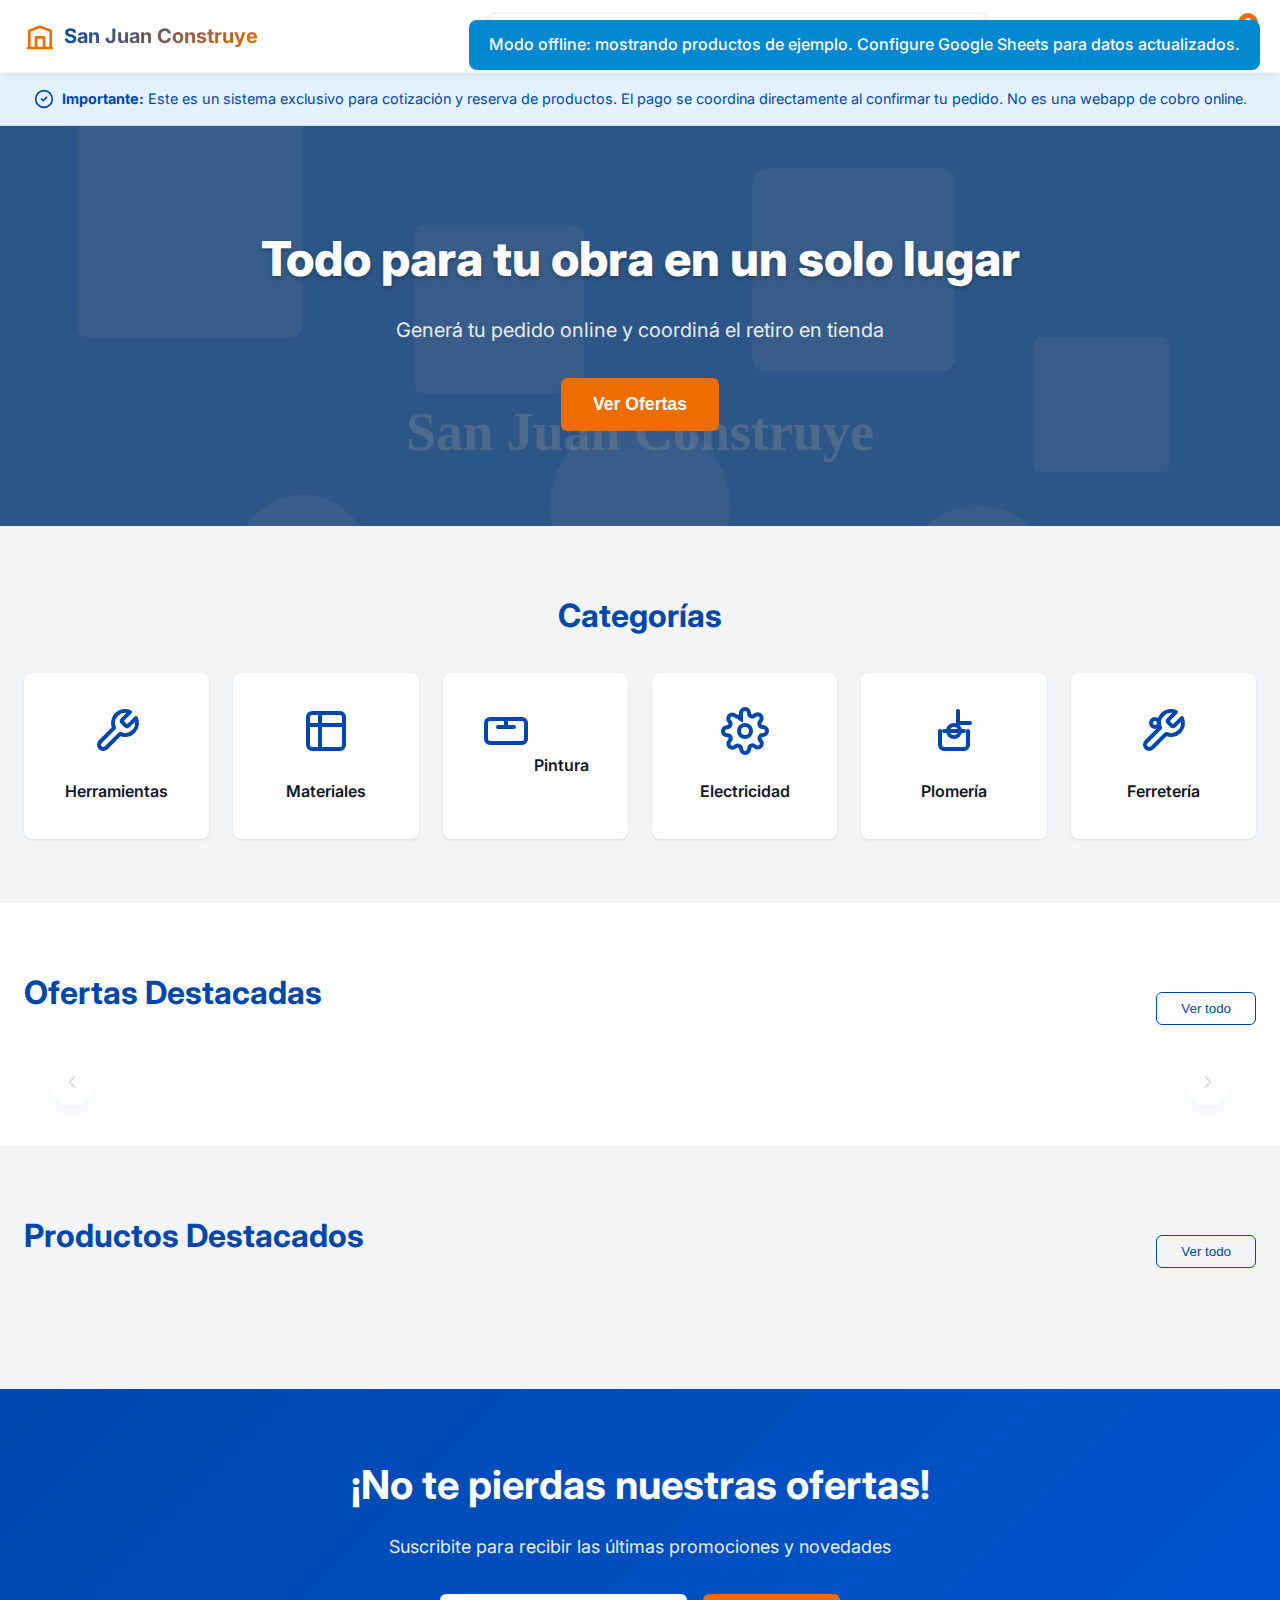
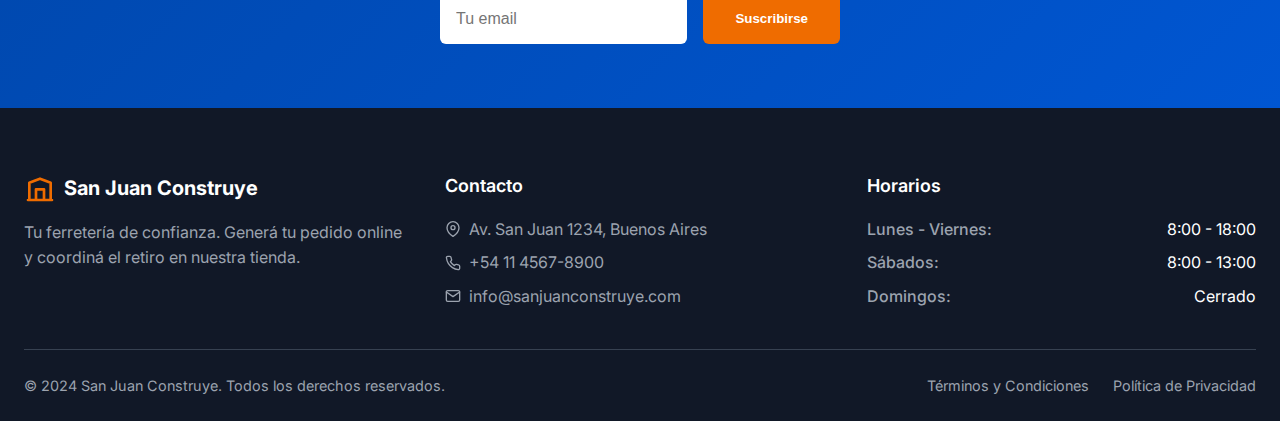
<file: confirmacion.html>
<!DOCTYPE html>
<html lang="es">
<head>
    <meta charset="UTF-8">
    <meta name="viewport" content="width=device-width, initial-scale=1.0">
    <title>Pedido Confirmado - San Juan Construye</title>
    <meta name="description" content="Tu pedido ha sido confirmado exitosamente. San Juan Construye - Sistema de pedidos online.">
    
    <!-- Fonts -->
    <link rel="preconnect" href="https://fonts.googleapis.com">
    <link rel="preconnect" href="https://fonts.gstatic.com" crossorigin>
    <link href="https://fonts.googleapis.com/css2?family=Inter:wght@400;500;600;700;800&display=swap" rel="stylesheet">
    
    <!-- Styles -->
    <link rel="stylesheet" href="styles/main.css">
    <link rel="stylesheet" href="styles/responsive.css">
    <link rel="stylesheet" href="styles/confirmation.css">
    
    <!-- Favicon -->
    <link rel="icon" type="image/x-icon" href="assets/favicon.ico">
</head>
<body>
    <!-- Header -->
    <header class="header">
        <div class="container">
            <div class="header-content">
                <!-- Logo -->
                <a href="index.html" class="logo">
                    <svg class="logo-icon" viewBox="0 0 24 24" fill="none" xmlns="http://www.w3.org/2000/svg">
                        <path d="M3 21h18M4 21V8l8-3 8 3v13M9 21v-8h6v8" stroke="currentColor" stroke-width="2" stroke-linecap="round" stroke-linejoin="round"/>
                    </svg>
                    <span class="logo-text">San Juan Construye</span>
                </a>
                
                <!-- Search Bar -->
                <div class="search-container">
                    <input type="text" id="searchInput" class="search-input" placeholder="Buscar productos...">
                    <button class="search-btn" id="searchBtn">
                        <svg viewBox="0 0 24 24" fill="none" xmlns="http://www.w3.org/2000/svg">
                            <circle cx="11" cy="11" r="8" stroke="currentColor" stroke-width="2"/>
                            <path d="m21 21-4.35-4.35" stroke="currentColor" stroke-width="2" stroke-linecap="round" stroke-linejoin="round"/>
                        </svg>
                    </button>
                </div>
                
                <!-- Cart -->
                <div class="cart-container">
                    <button class="cart-btn" id="cartBtn">
                        <svg viewBox="0 0 24 24" fill="none" xmlns="http://www.w3.org/2000/svg">
                            <path d="M3 3h2l.4 2M7 13h10l4-8H5.4M7 13L5.4 5M7 13l-2.293 2.293c-.63.63-.184 1.707.707 1.707H17m0 0a2 2 0 1 1 0 4m0-4a2 2 0 1 1 0 4" stroke="currentColor" stroke-width="2" stroke-linecap="round" stroke-linejoin="round"/>
                        </svg>
                        <span class="cart-badge" id="cartBadge">0</span>
                    </button>
                </div>
            </div>
        </div>
    </header>

    <!-- Success Banner -->
    <section class="success-banner">
        <div class="container">
            <div class="success-content">
                <div class="success-icon">
                    <svg viewBox="0 0 24 24" fill="none" xmlns="http://www.w3.org/2000/svg">
                        <path d="M22 11.08V12a10 10 0 1 1-5.93-9.14" stroke="currentColor" stroke-width="2" stroke-linecap="round" stroke-linejoin="round"/>
                        <polyline points="22,4 12,14.01 9,11.01" stroke="currentColor" stroke-width="2" stroke-linecap="round" stroke-linejoin="round"/>
                    </svg>
                </div>
                <h1 class="success-title">¡Pedido Confirmado!</h1>
                <p class="success-message">
                    Tu pedido ha sido enviado exitosamente. Nos pondremos en contacto contigo para coordinar el pago y la entrega.
                </p>
                <div class="order-info">
                    <div class="order-id">
                        <strong>Número de Pedido:</strong>
                        <span id="orderNumber">SJ-XXXXX</span>
                    </div>
                    <div class="order-date">
                        <strong>Fecha:</strong>
                        <span id="orderDate">--/--/----</span>
                    </div>
                </div>
            </div>
        </div>
    </section>

    <!-- Order Details -->
    <section class="order-details">
        <div class="container">
            <div class="details-layout">
                <!-- Order Summary -->
                <div class="order-summary-section">
                    <div class="summary-card">
                        <h2 class="section-title">Resumen del Pedido</h2>
                        
                        <div class="order-items" id="orderItems">
                            <!-- Los items del pedido se cargarán dinámicamente -->
                        </div>
                        
                        <div class="order-totals">
                            <div class="total-row">
                                <span>Subtotal:</span>
                                <span id="orderSubtotal">$0</span>
                            </div>
                            <div class="total-row" id="orderSavingsRow" style="display: none;">
                                <span>Ahorros:</span>
                                <span id="orderSavings">-$0</span>
                            </div>
                            <div class="total-row grand-total">
                                <span>Total del Pedido:</span>
                                <span id="orderTotal">$0</span>
                            </div>
                        </div>
                    </div>
                </div>

                <!-- Next Steps -->
                <div class="next-steps-section">
                    <div class="steps-card">
                        <h3 class="steps-title">Próximos Pasos</h3>
                        
                        <div class="step">
                            <div class="step-number">1</div>
                            <div class="step-content">
                                <h4>Confirmación por Email</h4>
                                <p>Recibirás un email con los detalles de tu pedido y nuestros datos de contacto.</p>
                            </div>
                        </div>
                        
                        <div class="step">
                            <div class="step-number">2</div>
                            <div class="step-content">
                                <h4>Coordinación de Pago</h4>
                                <p>Te contactaremos para coordinar el método de pago que prefieras.</p>
                            </div>
                        </div>
                        
                        <div class="step">
                            <div class="step-number">3</div>
                            <div class="step-content">
                                <h4>Preparación del Pedido</h4>
                                <p>Una vez confirmado el pago, prepararemos tu pedido para retiro o envío.</p>
                            </div>
                        </div>
                        
                        <div class="step">
                            <div class="step-number">4</div>
                            <div class="step-content">
                                <h4>Entrega</h4>
                                <p>Coordinaremos la entrega según tu preferencia: retiro en tienda o envío a domicilio.</p>
                            </div>
                        </div>
                    </div>

                    <!-- Contact Information -->
                    <div class="contact-card">
                        <h3 class="contact-title">¿Necesitas Ayuda?</h3>
                        <p class="contact-description">
                            Si tenés alguna consulta sobre tu pedido, no dudes en contactarnos:
                        </p>
                        
                        <div class="contact-methods">
                            <a href="tel:+541145678900" class="contact-method">
                                <svg viewBox="0 0 24 24" fill="none" xmlns="http://www.w3.org/2000/svg">
                                    <path d="M22 16.92v3a2 2 0 0 1-2.18 2 19.79 19.79 0 0 1-8.63-3.07 19.5 19.5 0 0 1-6-6 19.79 19.79 0 0 1-3.07-8.67A2 2 0 0 1 4.11 2h3a2 2 0 0 1 2 1.72 12.84 12.84 0 0 0 .7 2.81 2 2 0 0 1-.45 2.11L8.09 9.91a16 16 0 0 0 6 6l1.27-1.27a2 2 0 0 1 2.11-.45 12.84 12.84 0 0 0 2.81.7A2 2 0 0 1 22 16.92z" stroke="currentColor" stroke-width="2" stroke-linecap="round" stroke-linejoin="round"/>
                                </svg>
                                <span>+54 11 4567-8900</span>
                            </a>
                            
                            <a href="https://wa.me/5491145678900?text=Hola, tengo una consulta sobre mi pedido" class="contact-method" target="_blank">
                                <svg viewBox="0 0 24 24" fill="none" xmlns="http://www.w3.org/2000/svg">
                                    <path d="M21 11.5a8.38 8.38 0 0 1-.9 3.8 8.5 8.5 0 0 1-7.6 4.7 8.38 8.38 0 0 1-3.8-.9L3 21l1.9-5.7a8.38 8.38 0 0 1-.9-3.8 8.5 8.5 0 0 1 4.7-7.6 8.38 8.38 0 0 1 3.8-.9h.5a8.48 8.48 0 0 1 8 8v.5z" stroke="currentColor" stroke-width="2" stroke-linecap="round" stroke-linejoin="round"/>
                                </svg>
                                <span>WhatsApp</span>
                            </a>
                            
                            <a href="mailto:info@sanjuanconstruye.com" class="contact-method">
                                <svg viewBox="0 0 24 24" fill="none" xmlns="http://www.w3.org/2000/svg">
                                    <path d="M4 4h16c1.1 0 2 .9 2 2v12c0 1.1-.9 2-2 2H4c-1.1 0-2-.9-2-2V6c0-1.1.9-2 2-2z" stroke="currentColor" stroke-width="2" stroke-linecap="round" stroke-linejoin="round"/>
                                    <polyline points="22,6 12,13 2,6" stroke="currentColor" stroke-width="2" stroke-linecap="round" stroke-linejoin="round"/>
                                </svg>
                                <span>info@sanjuanconstruye.com</span>
                            </a>
                        </div>
                    </div>

                    <!-- Actions -->
                    <div class="actions-card">
                        <button class="btn-primary" onclick="window.location.href='productos.html'">
                            <svg viewBox="0 0 24 24" fill="none" xmlns="http://www.w3.org/2000/svg">
                                <path d="M9 11l3 3L22 4" stroke="currentColor" stroke-width="2" stroke-linecap="round" stroke-linejoin="round"/>
                                <path d="M21 12v7a2 2 0 0 1-2 2H5a2 2 0 0 1-2-2V5a2 2 0 0 1 2-2h11" stroke="currentColor" stroke-width="2" stroke-linecap="round" stroke-linejoin="round"/>
                            </svg>
                            Continuar Comprando
                        </button>
                        
                        <button class="btn-secondary" onclick="window.location.href='index.html'">
                            <svg viewBox="0 0 24 24" fill="none" xmlns="http://www.w3.org/2000/svg">
                                <path d="m3 9 9-7 9 7v11a2 2 0 0 1-2 2H5a2 2 0 0 1-2-2z" stroke="currentColor" stroke-width="2" stroke-linecap="round" stroke-linejoin="round"/>
                                <polyline points="9,22 9,12 15,12 15,22" stroke="currentColor" stroke-width="2" stroke-linecap="round" stroke-linejoin="round"/>
                            </svg>
                            Volver al Inicio
                        </button>
                        
                        <button class="btn-secondary" onclick="printOrder()">
                            <svg viewBox="0 0 24 24" fill="none" xmlns="http://www.w3.org/2000/svg">
                                <path d="M6 9V2h12v7" stroke="currentColor" stroke-width="2" stroke-linecap="round" stroke-linejoin="round"/>
                                <path d="M6 18H4a2 2 0 0 1-2-2v-5a2 2 0 0 1 2-2h16a2 2 0 0 1 2 2v5a2 2 0 0 1-2 2h-2" stroke="currentColor" stroke-width="2" stroke-linecap="round" stroke-linejoin="round"/>
                                <rect x="6" y="14" width="12" height="8" stroke="currentColor" stroke-width="2" stroke-linecap="round" stroke-linejoin="round"/>
                            </svg>
                            Imprimir Pedido
                        </button>
                    </div>
                </div>
            </div>
        </div>
    </section>

    <!-- Newsletter -->
    <section class="newsletter">
        <div class="container">
            <div class="newsletter-content">
                <h2 class="newsletter-title">¡No te pierdas nuestras ofertas!</h2>
                <p class="newsletter-text">Suscribite para recibir las últimas promociones y novedades</p>
                <div class="newsletter-form">
                    <input type="email" class="newsletter-input" placeholder="Tu email">
                    <button class="newsletter-btn">Suscribirse</button>
                </div>
            </div>
        </div>
    </section>

    <!-- Footer -->
    <footer class="footer">
        <div class="container">
            <div class="footer-content">
                <div class="footer-section">
                    <div class="footer-logo">
                        <svg class="footer-logo-icon" viewBox="0 0 24 24" fill="none" xmlns="http://www.w3.org/2000/svg">
                            <path d="M3 21h18M4 21V8l8-3 8 3v13M9 21v-8h6v8" stroke="currentColor" stroke-width="2" stroke-linecap="round" stroke-linejoin="round"/>
                        </svg>
                        <span class="footer-logo-text">San Juan Construye</span>
                    </div>
                    <p class="footer-description">
                        Tu ferretería de confianza. Generá tu pedido online y coordiná el retiro en nuestra tienda.
                    </p>
                </div>
                
                <div class="footer-section">
                    <h3 class="footer-title">Contacto</h3>
                    <div class="footer-contact">
                        <div class="contact-item">
                            <svg viewBox="0 0 24 24" fill="none" xmlns="http://www.w3.org/2000/svg">
                                <path d="M21 10c0 7-9 13-9 13s-9-6-9-13a9 9 0 0 1 18 0z" stroke="currentColor" stroke-width="2"/>
                                <circle cx="12" cy="10" r="3" stroke="currentColor" stroke-width="2"/>
                            </svg>
                            <span>Av. San Juan 1234, Buenos Aires</span>
                        </div>
                        <div class="contact-item">
                            <svg viewBox="0 0 24 24" fill="none" xmlns="http://www.w3.org/2000/svg">
                                <path d="M22 16.92v3a2 2 0 0 1-2.18 2 19.79 19.79 0 0 1-8.63-3.07 19.5 19.5 0 0 1-6-6 19.79 19.79 0 0 1-3.07-8.67A2 2 0 0 1 4.11 2h3a2 2 0 0 1 2 1.72 12.84 12.84 0 0 0 .7 2.81 2 2 0 0 1-.45 2.11L8.09 9.91a16 16 0 0 0 6 6l1.27-1.27a2 2 0 0 1 2.11-.45 12.84 12.84 0 0 0 2.81.7A2 2 0 0 1 22 16.92z" stroke="currentColor" stroke-width="2" stroke-linecap="round" stroke-linejoin="round"/>
                            </svg>
                            <span>+54 11 4567-8900</span>
                        </div>
                        <div class="contact-item">
                            <svg viewBox="0 0 24 24" fill="none" xmlns="http://www.w3.org/2000/svg">
                                <path d="M4 4h16c1.1 0 2 .9 2 2v12c0 1.1-.9 2-2 2H4c-1.1 0-2-.9-2-2V6c0-1.1.9-2 2-2z" stroke="currentColor" stroke-width="2" stroke-linecap="round" stroke-linejoin="round"/>
                                <polyline points="22,6 12,13 2,6" stroke="currentColor" stroke-width="2" stroke-linecap="round" stroke-linejoin="round"/>
                            </svg>
                            <span>info@sanjuanconstruye.com</span>
                        </div>
                    </div>
                </div>
                
                <div class="footer-section">
                    <h3 class="footer-title">Horarios</h3>
                    <div class="footer-schedule">
                        <div class="schedule-item">
                            <span class="schedule-day">Lunes - Viernes:</span>
                            <span class="schedule-time">8:00 - 18:00</span>
                        </div>
                        <div class="schedule-item">
                            <span class="schedule-day">Sábados:</span>
                            <span class="schedule-time">8:00 - 13:00</span>
                        </div>
                        <div class="schedule-item">
                            <span class="schedule-day">Domingos:</span>
                            <span class="schedule-time">Cerrado</span>
                        </div>
                    </div>
                </div>
            </div>
            
            <div class="footer-bottom">
                <p>&copy; 2024 San Juan Construye. Todos los derechos reservados.</p>
                <div class="footer-links">
                    <a href="#">Términos y Condiciones</a>
                    <a href="#">Política de Privacidad</a>
                </div>
            </div>
        </div>
    </footer>

    <!-- Scripts -->
    <script src="scripts/app.js"></script>
    <script src="scripts/products.js"></script>
    <script src="scripts/confirmation.js"></script>
</body>
</html>
</file>
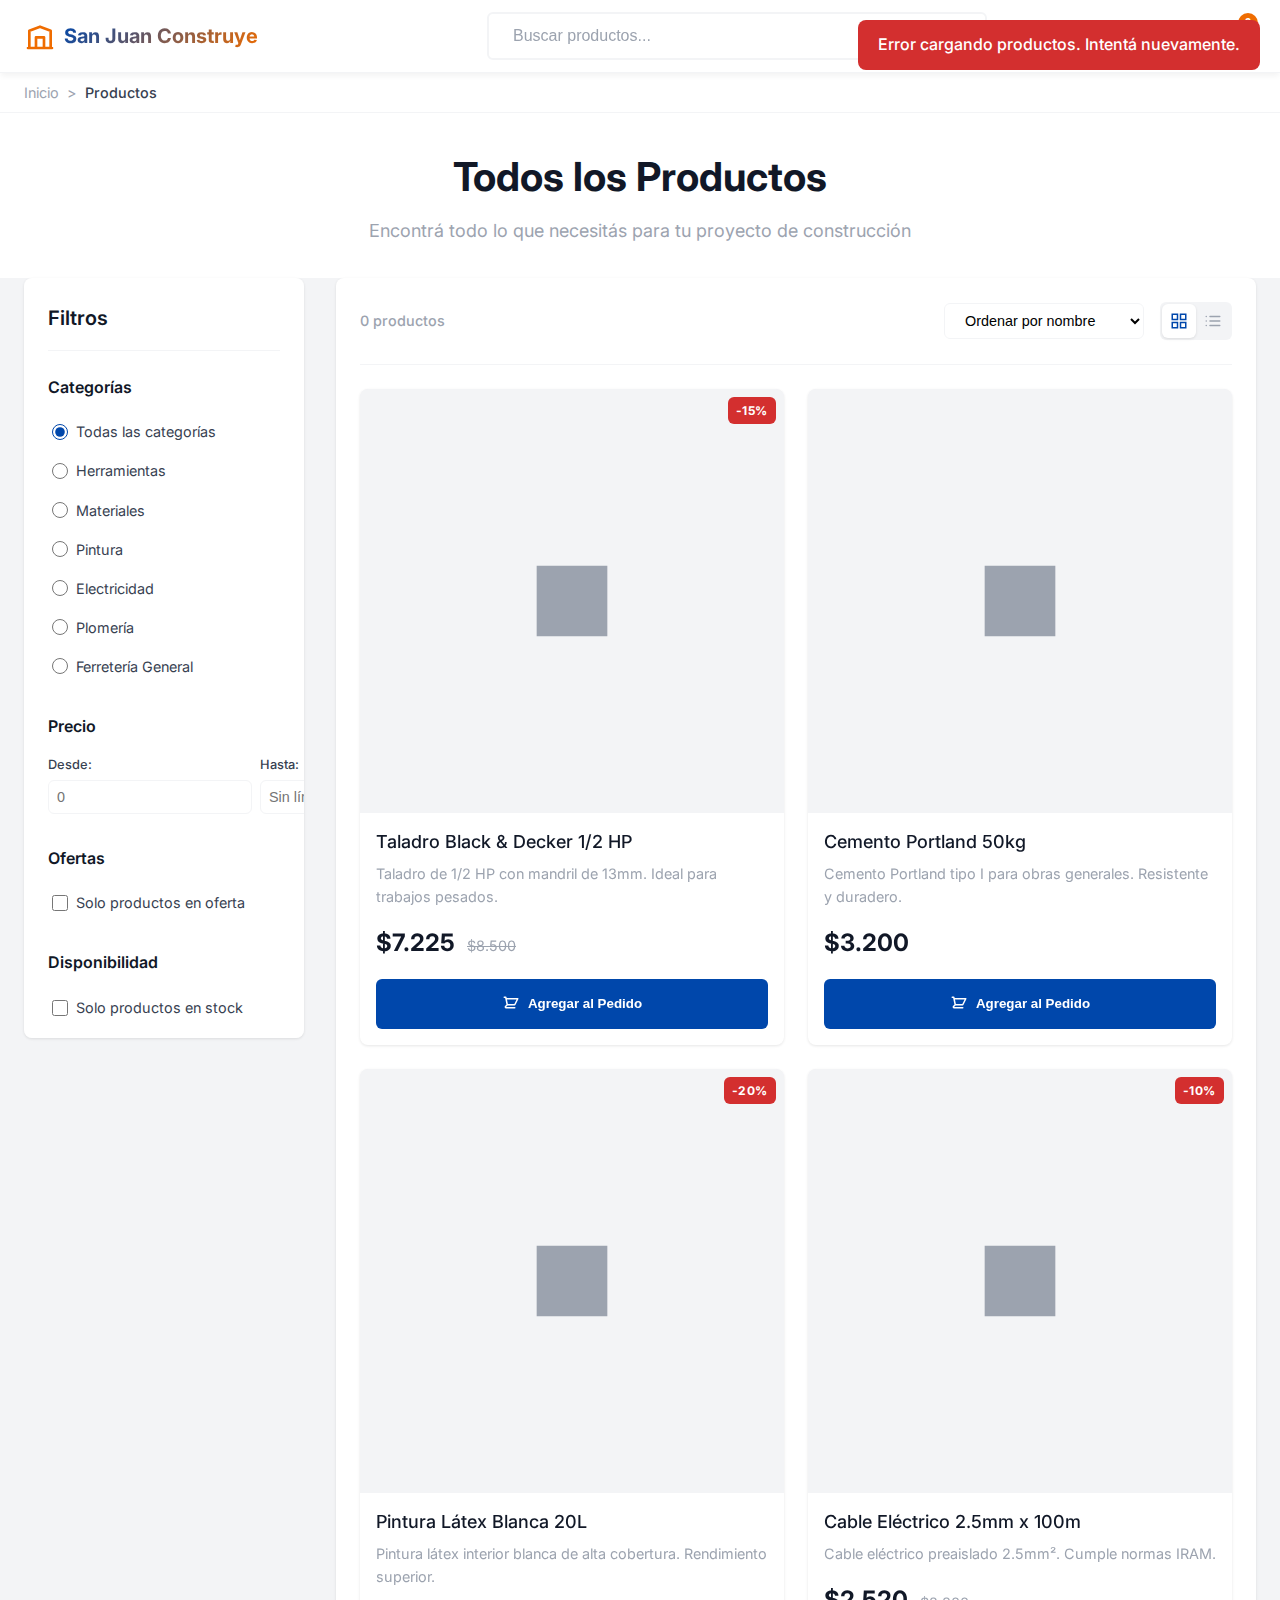
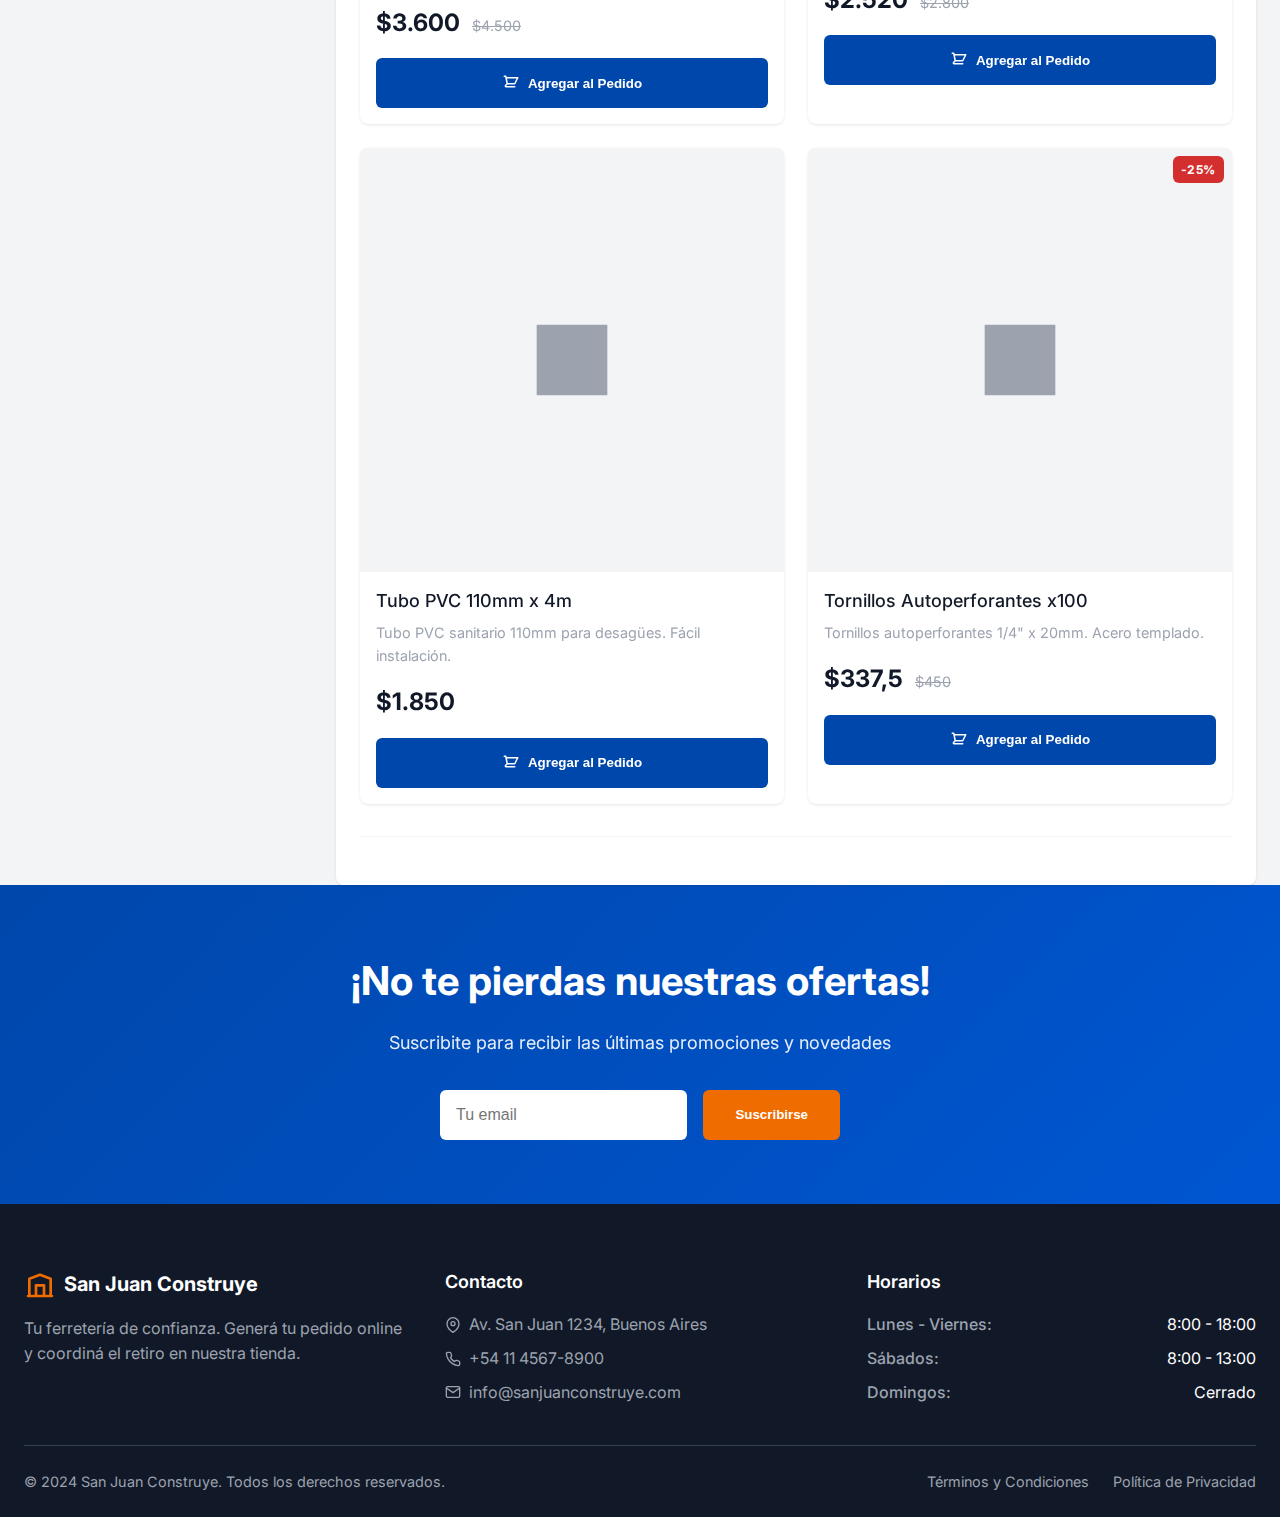
<file: productos.html>
<!DOCTYPE html>
<html lang="es">
<head>
    <meta charset="UTF-8">
    <meta name="viewport" content="width=device-width, initial-scale=1.0">
    <title>Productos - San Juan Construye</title>
    <meta name="description" content="Browse todos nuestros productos de ferretería. Herramientas, materiales, pintura, electricidad y más.">
    
    <!-- Fonts -->
    <link rel="preconnect" href="https://fonts.googleapis.com">
    <link rel="preconnect" href="https://fonts.gstatic.com" crossorigin>
    <link href="https://fonts.googleapis.com/css2?family=Inter:wght@400;500;600;700;800&display=swap" rel="stylesheet">
    
    <!-- Styles -->
    <link rel="stylesheet" href="styles/main.css">
    <link rel="stylesheet" href="styles/responsive.css">
    <link rel="stylesheet" href="styles/products.css">
    
    <!-- Favicon -->
    <link rel="icon" type="image/x-icon" href="assets/favicon.ico">
</head>
<body>
    <!-- Header -->
    <header class="header">
        <div class="container">
            <div class="header-content">
                <!-- Logo -->
                <a href="index.html" class="logo">
                    <svg class="logo-icon" viewBox="0 0 24 24" fill="none" xmlns="http://www.w3.org/2000/svg">
                        <path d="M3 21h18M4 21V8l8-3 8 3v13M9 21v-8h6v8" stroke="currentColor" stroke-width="2" stroke-linecap="round" stroke-linejoin="round"/>
                    </svg>
                    <span class="logo-text">San Juan Construye</span>
                </a>
                
                <!-- Search Bar -->
                <div class="search-container">
                    <input type="text" id="searchInput" class="search-input" placeholder="Buscar productos...">
                    <button class="search-btn" id="searchBtn">
                        <svg viewBox="0 0 24 24" fill="none" xmlns="http://www.w3.org/2000/svg">
                            <circle cx="11" cy="11" r="8" stroke="currentColor" stroke-width="2"/>
                            <path d="m21 21-4.35-4.35" stroke="currentColor" stroke-width="2" stroke-linecap="round" stroke-linejoin="round"/>
                        </svg>
                    </button>
                </div>
                
                <!-- Cart -->
                <div class="cart-container">
                    <button class="cart-btn" id="cartBtn">
                        <svg viewBox="0 0 24 24" fill="none" xmlns="http://www.w3.org/2000/svg">
                            <path d="M3 3h2l.4 2M7 13h10l4-8H5.4M7 13L5.4 5M7 13l-2.293 2.293c-.63.63-.184 1.707.707 1.707H17m0 0a2 2 0 1 1 0 4m0-4a2 2 0 1 1 0 4" stroke="currentColor" stroke-width="2" stroke-linecap="round" stroke-linejoin="round"/>
                        </svg>
                        <span class="cart-badge" id="cartBadge">0</span>
                    </button>
                </div>
            </div>
        </div>
    </header>

    <!-- Breadcrumb -->
    <div class="breadcrumb">
        <div class="container">
            <nav class="breadcrumb-nav">
                <a href="index.html">Inicio</a>
                <span class="breadcrumb-separator">></span>
                <span class="breadcrumb-current">Productos</span>
            </nav>
        </div>
    </div>

    <!-- Page Header -->
    <section class="page-header">
        <div class="container">
            <h1 class="page-title">Todos los Productos</h1>
            <p class="page-description">Encontrá todo lo que necesitás para tu proyecto de construcción</p>
        </div>
    </section>

    <!-- Products Section -->
    <section class="products-section">
        <div class="container">
            <div class="products-layout">
                <!-- Filters Sidebar -->
                <aside class="filters-sidebar" id="filtersSidebar">
                    <div class="filters-header">
                        <h3>Filtros</h3>
                        <button class="filters-close" id="filtersClose">×</button>
                    </div>
                    
                    <!-- Categories Filter -->
                    <div class="filter-group">
                        <h4 class="filter-title">Categorías</h4>
                        <div class="filter-options">
                            <label class="filter-option">
                                <input type="radio" name="category" value="all" checked>
                                <span class="filter-text">Todas las categorías</span>
                            </label>
                            <label class="filter-option">
                                <input type="radio" name="category" value="herramientas">
                                <span class="filter-text">Herramientas</span>
                            </label>
                            <label class="filter-option">
                                <input type="radio" name="category" value="materiales">
                                <span class="filter-text">Materiales</span>
                            </label>
                            <label class="filter-option">
                                <input type="radio" name="category" value="pintura">
                                <span class="filter-text">Pintura</span>
                            </label>
                            <label class="filter-option">
                                <input type="radio" name="category" value="electricidad">
                                <span class="filter-text">Electricidad</span>
                            </label>
                            <label class="filter-option">
                                <input type="radio" name="category" value="plomeria">
                                <span class="filter-text">Plomería</span>
                            </label>
                            <label class="filter-option">
                                <input type="radio" name="category" value="ferreteria">
                                <span class="filter-text">Ferretería General</span>
                            </label>
                        </div>
                    </div>
                    
                    <!-- Price Filter -->
                    <div class="filter-group">
                        <h4 class="filter-title">Precio</h4>
                        <div class="price-filter">
                            <div class="price-inputs">
                                <div class="price-input-group">
                                    <label>Desde:</label>
                                    <input type="number" id="minPrice" placeholder="0" min="0">
                                </div>
                                <div class="price-input-group">
                                    <label>Hasta:</label>
                                    <input type="number" id="maxPrice" placeholder="Sin límite" min="0">
                                </div>
                            </div>
                        </div>
                    </div>
                    
                    <!-- Promotion Filter -->
                    <div class="filter-group">
                        <h4 class="filter-title">Ofertas</h4>
                        <label class="filter-option">
                            <input type="checkbox" id="onlyPromotions">
                            <span class="filter-text">Solo productos en oferta</span>
                        </label>
                    </div>
                    
                    <!-- Stock Filter -->
                    <div class="filter-group">
                        <h4 class="filter-title">Disponibilidad</h4>
                        <label class="filter-option">
                            <input type="checkbox" id="inStock">
                            <span class="filter-text">Solo productos en stock</span>
                        </label>
                    </div>
                    
                    <!-- Clear Filters -->
                    <button class="clear-filters-btn" id="clearFilters">Limpiar filtros</button>
                </aside>

                <!-- Products Main Content -->
                <main class="products-main">
                    <!-- Products Toolbar -->
                    <div class="products-toolbar">
                        <div class="toolbar-left">
                            <button class="mobile-filters-btn" id="mobileFiltersBtn">
                                <svg viewBox="0 0 24 24" fill="none" xmlns="http://www.w3.org/2000/svg">
                                    <polygon points="22,3 2,3 10,12.46 10,19 14,21 14,12.46" stroke="currentColor" stroke-width="2" stroke-linecap="round" stroke-linejoin="round"/>
                                </svg>
                                Filtros
                            </button>
                            <span class="products-count" id="productsCount">0 productos</span>
                        </div>
                        
                        <div class="toolbar-right">
                            <div class="sort-dropdown">
                                <select id="sortSelect" class="sort-select">
                                    <option value="nombre">Ordenar por nombre</option>
                                    <option value="precio-asc">Precio: menor a mayor</option>
                                    <option value="precio-desc">Precio: mayor a menor</option>
                                    <option value="promocion">Mayor descuento</option>
                                    <option value="stock">Disponibilidad</option>
                                </select>
                            </div>
                            
                            <div class="view-toggle">
                                <button class="view-btn active" data-view="grid" id="gridView">
                                    <svg viewBox="0 0 24 24" fill="none" xmlns="http://www.w3.org/2000/svg">
                                        <rect x="3" y="3" width="7" height="7" stroke="currentColor" stroke-width="2"/>
                                        <rect x="14" y="3" width="7" height="7" stroke="currentColor" stroke-width="2"/>
                                        <rect x="14" y="14" width="7" height="7" stroke="currentColor" stroke-width="2"/>
                                        <rect x="3" y="14" width="7" height="7" stroke="currentColor" stroke-width="2"/>
                                    </svg>
                                </button>
                                <button class="view-btn" data-view="list" id="listView">
                                    <svg viewBox="0 0 24 24" fill="none" xmlns="http://www.w3.org/2000/svg">
                                        <line x1="8" y1="6" x2="21" y2="6" stroke="currentColor" stroke-width="2" stroke-linecap="round" stroke-linejoin="round"/>
                                        <line x1="8" y1="12" x2="21" y2="12" stroke="currentColor" stroke-width="2" stroke-linecap="round" stroke-linejoin="round"/>
                                        <line x1="8" y1="18" x2="21" y2="18" stroke="currentColor" stroke-width="2" stroke-linecap="round" stroke-linejoin="round"/>
                                        <line x1="3" y1="6" x2="3.01" y2="6" stroke="currentColor" stroke-width="2" stroke-linecap="round" stroke-linejoin="round"/>
                                        <line x1="3" y1="12" x2="3.01" y2="12" stroke="currentColor" stroke-width="2" stroke-linecap="round" stroke-linejoin="round"/>
                                        <line x1="3" y1="18" x2="3.01" y2="18" stroke="currentColor" stroke-width="2" stroke-linecap="round" stroke-linejoin="round"/>
                                    </svg>
                                </button>
                            </div>
                        </div>
                    </div>

                    <!-- Products Grid/List -->
                    <div class="products-container" id="productsContainer">
                        <!-- Loading State -->
                        <div class="loading-state" id="loadingState">
                            <div class="loading-spinner"></div>
                            <p>Cargando productos...</p>
                        </div>
                        
                        <!-- Products Grid -->
                        <div class="products-grid" id="productsGrid" style="display: none;">
                            <!-- Los productos se cargarán dinámicamente -->
                        </div>
                        
                        <!-- Products List -->
                        <div class="products-list" id="productsList" style="display: none;">
                            <!-- Los productos en formato lista se cargarán dinámicamente -->
                        </div>
                        
                        <!-- No Results -->
                        <div class="no-results" id="noResults" style="display: none;">
                            <svg viewBox="0 0 24 24" fill="none" xmlns="http://www.w3.org/2000/svg">
                                <circle cx="11" cy="11" r="8" stroke="currentColor" stroke-width="2"/>
                                <path d="m21 21-4.35-4.35" stroke="currentColor" stroke-width="2" stroke-linecap="round" stroke-linejoin="round"/>
                            </svg>
                            <h3>No se encontraron productos</h3>
                            <p>Probá ajustando los filtros o buscando otro término</p>
                            <button class="btn-secondary" onclick="clearAllFilters()">Limpiar filtros</button>
                        </div>
                    </div>

                    <!-- Pagination -->
                    <div class="pagination" id="pagination">
                        <!-- La paginación se generará dinámicamente -->
                    </div>
                </main>
            </div>
        </div>
    </section>

    <!-- Newsletter -->
    <section class="newsletter">
        <div class="container">
            <div class="newsletter-content">
                <h2 class="newsletter-title">¡No te pierdas nuestras ofertas!</h2>
                <p class="newsletter-text">Suscribite para recibir las últimas promociones y novedades</p>
                <div class="newsletter-form">
                    <input type="email" class="newsletter-input" placeholder="Tu email">
                    <button class="newsletter-btn">Suscribirse</button>
                </div>
            </div>
        </div>
    </section>

    <!-- Footer -->
    <footer class="footer">
        <div class="container">
            <div class="footer-content">
                <div class="footer-section">
                    <div class="footer-logo">
                        <svg class="footer-logo-icon" viewBox="0 0 24 24" fill="none" xmlns="http://www.w3.org/2000/svg">
                            <path d="M3 21h18M4 21V8l8-3 8 3v13M9 21v-8h6v8" stroke="currentColor" stroke-width="2" stroke-linecap="round" stroke-linejoin="round"/>
                        </svg>
                        <span class="footer-logo-text">San Juan Construye</span>
                    </div>
                    <p class="footer-description">
                        Tu ferretería de confianza. Generá tu pedido online y coordiná el retiro en nuestra tienda.
                    </p>
                </div>
                
                <div class="footer-section">
                    <h3 class="footer-title">Contacto</h3>
                    <div class="footer-contact">
                        <div class="contact-item">
                            <svg viewBox="0 0 24 24" fill="none" xmlns="http://www.w3.org/2000/svg">
                                <path d="M21 10c0 7-9 13-9 13s-9-6-9-13a9 9 0 0 1 18 0z" stroke="currentColor" stroke-width="2"/>
                                <circle cx="12" cy="10" r="3" stroke="currentColor" stroke-width="2"/>
                            </svg>
                            <span>Av. San Juan 1234, Buenos Aires</span>
                        </div>
                        <div class="contact-item">
                            <svg viewBox="0 0 24 24" fill="none" xmlns="http://www.w3.org/2000/svg">
                                <path d="M22 16.92v3a2 2 0 0 1-2.18 2 19.79 19.79 0 0 1-8.63-3.07 19.5 19.5 0 0 1-6-6 19.79 19.79 0 0 1-3.07-8.67A2 2 0 0 1 4.11 2h3a2 2 0 0 1 2 1.72 12.84 12.84 0 0 0 .7 2.81 2 2 0 0 1-.45 2.11L8.09 9.91a16 16 0 0 0 6 6l1.27-1.27a2 2 0 0 1 2.11-.45 12.84 12.84 0 0 0 2.81.7A2 2 0 0 1 22 16.92z" stroke="currentColor" stroke-width="2" stroke-linecap="round" stroke-linejoin="round"/>
                            </svg>
                            <span>+54 11 4567-8900</span>
                        </div>
                        <div class="contact-item">
                            <svg viewBox="0 0 24 24" fill="none" xmlns="http://www.w3.org/2000/svg">
                                <path d="M4 4h16c1.1 0 2 .9 2 2v12c0 1.1-.9 2-2 2H4c-1.1 0-2-.9-2-2V6c0-1.1.9-2 2-2z" stroke="currentColor" stroke-width="2" stroke-linecap="round" stroke-linejoin="round"/>
                                <polyline points="22,6 12,13 2,6" stroke="currentColor" stroke-width="2" stroke-linecap="round" stroke-linejoin="round"/>
                            </svg>
                            <span>info@sanjuanconstruye.com</span>
                        </div>
                    </div>
                </div>
                
                <div class="footer-section">
                    <h3 class="footer-title">Horarios</h3>
                    <div class="footer-schedule">
                        <div class="schedule-item">
                            <span class="schedule-day">Lunes - Viernes:</span>
                            <span class="schedule-time">8:00 - 18:00</span>
                        </div>
                        <div class="schedule-item">
                            <span class="schedule-day">Sábados:</span>
                            <span class="schedule-time">8:00 - 13:00</span>
                        </div>
                        <div class="schedule-item">
                            <span class="schedule-day">Domingos:</span>
                            <span class="schedule-time">Cerrado</span>
                        </div>
                    </div>
                </div>
            </div>
            
            <div class="footer-bottom">
                <p>&copy; 2024 San Juan Construye. Todos los derechos reservados.</p>
                <div class="footer-links">
                    <a href="#">Términos y Condiciones</a>
                    <a href="#">Política de Privacidad</a>
                </div>
            </div>
        </div>
    </footer>

    <!-- Mobile Filters Overlay -->
    <div class="mobile-filters-overlay" id="mobileFiltersOverlay"></div>

    <!-- Scripts -->
    <script src="scripts/app.js"></script>
    <script src="scripts/products.js"></script>
    <script src="scripts/products-page.js"></script>
</body>
</html>
</file>
<file: styles/responsive.css>
/* ===== RESPONSIVE DESIGN ===== */

/* Mobile First Approach */

/* Extra Small Devices (phones, 320px and up) */
@media (max-width: 480px) {
    .container {
        padding: 0 var(--spacing-md);
    }
    
    .header-content {
        gap: var(--spacing-sm);
    }
    
    .logo-text {
        font-size: 1rem;
    }
    
    .search-container {
        max-width: none;
    }
    
    .hero {
        height: 300px;
    }
    
    .hero-title {
        font-size: 2rem;
    }
    
    .hero-subtitle {
        font-size: 1rem;
    }
    
    .hero-btn {
        padding: var(--spacing-sm) var(--spacing-lg);
        font-size: 1rem;
    }
    
    .categories-grid {
        grid-template-columns: repeat(2, 1fr);
        gap: var(--spacing-md);
    }
    
    .category-card {
        padding: var(--spacing-lg);
    }
    
    .category-icon {
        width: 36px;
        height: 36px;
    }
    
    .category-card span {
        font-size: 0.9rem;
    }
    
    .products-grid {
        grid-template-columns: repeat(2, 1fr);
        gap: var(--spacing-md);
    }
    
    .product-card {
        min-width: 0;
    }
    
    .newsletter-title {
        font-size: 1.75rem;
    }
    
    .newsletter-text {
        font-size: 1rem;
    }
    
    .newsletter-form {
        flex-direction: column;
    }
    
    .footer-content {
        grid-template-columns: 1fr;
        gap: var(--spacing-lg);
    }
    
    .footer-bottom {
        flex-direction: column;
        gap: var(--spacing-md);
        text-align: center;
    }
    
    .footer-links {
        justify-content: center;
    }
}

/* Small Devices (landscape phones, 481px and up) */
@media (min-width: 481px) and (max-width: 768px) {
    .hero-title {
        font-size: 2.5rem;
    }
    
    .categories-grid {
        grid-template-columns: repeat(3, 1fr);
    }
    
    .products-grid {
        grid-template-columns: repeat(2, 1fr);
    }
    
    .carousel-btn-prev {
        left: var(--spacing-sm);
    }
    
    .carousel-btn-next {
        right: var(--spacing-sm);
    }
}

/* Medium Devices (tablets, 769px and up) */
@media (min-width: 769px) and (max-width: 1024px) {
    .hero-title {
        font-size: 3rem;
    }
    
    .categories-grid {
        grid-template-columns: repeat(4, 1fr);
    }
    
    .products-grid {
        grid-template-columns: repeat(3, 1fr);
    }
    
    .newsletter-form {
        max-width: 500px;
    }
}

/* Large Devices (desktops, 1025px and up) */
@media (min-width: 1025px) {
    .categories-grid {
        grid-template-columns: repeat(6, 1fr);
    }
    
    .products-grid {
        grid-template-columns: repeat(4, 1fr);
    }
}

/* Extra Large Devices (large desktops, 1280px and up) */
@media (min-width: 1280px) {
    .products-grid {
        grid-template-columns: repeat(5, 1fr);
    }
}

/* ===== MOBILE SPECIFIC STYLES ===== */

/* Mobile Menu */
@media (max-width: 768px) {
    .search-container {
        order: 3;
        width: 100%;
        margin-top: var(--spacing-sm);
    }
    
    .cart-container {
        order: 2;
    }
    
    .logo {
        order: 1;
    }
    
    .header-content {
        flex-wrap: wrap;
        height: auto;
        padding: var(--spacing-sm) 0;
    }
    
    .header {
        position: relative;
    }
}

/* Mobile Hero Adjustments */
@media (max-width: 768px) {
    .hero {
        background-attachment: scroll; /* Disable parallax on mobile */
    }
    
    .hero-bg {
        background-attachment: scroll;
    }
}

/* Mobile Carousel */
@media (max-width: 768px) {
    .carousel-btn {
        width: 40px;
        height: 40px;
    }
    
    .carousel-btn svg {
        width: 16px;
        height: 16px;
    }
    
    .carousel-btn-prev {
        left: var(--spacing-xs);
    }
    
    .carousel-btn-next {
        right: var(--spacing-xs);
    }
}

/* Mobile Product Cards */
@media (max-width: 768px) {
    .product-name {
        font-size: 1rem;
    }
    
    .product-description {
        font-size: 0.8rem;
    }
    
    .current-price {
        font-size: 1.25rem;
    }
    
    .original-price {
        font-size: 0.8rem;
    }
    
    .add-to-cart-btn {
        padding: var(--spacing-sm);
        font-size: 0.9rem;
    }
}

/* Mobile Categories */
@media (max-width: 768px) {
    .category-card {
        padding: var(--spacing-md);
    }
    
    .category-icon {
        width: 32px;
        height: 32px;
        margin-bottom: var(--spacing-sm);
    }
    
    .category-card span {
        font-size: 0.8rem;
    }
}

/* Mobile Banner */
@media (max-width: 768px) {
    .banner-content {
        flex-direction: column;
        gap: var(--spacing-xs);
        text-align: center;
    }
    
    .banner-text {
        font-size: 0.8rem;
        line-height: 1.3;
    }
}

/* Mobile Newsletter */
@media (max-width: 768px) {
    .newsletter {
        padding: var(--spacing-xl) 0;
    }
    
    .newsletter-title {
        font-size: 1.5rem;
        margin-bottom: var(--spacing-sm);
    }
    
    .newsletter-text {
        font-size: 0.9rem;
        margin-bottom: var(--spacing-lg);
    }
}

/* Mobile Footer */
@media (max-width: 768px) {
    .footer {
        padding: var(--spacing-xl) 0 var(--spacing-md);
    }
    
    .contact-item {
        font-size: 0.9rem;
    }
    
    .schedule-item {
        font-size: 0.9rem;
    }
}

/* ===== TOUCH OPTIMIZATIONS ===== */

/* Larger touch targets for mobile */
@media (max-width: 768px) {
    .search-btn {
        min-width: 44px;
        min-height: 44px;
    }
    
    .cart-btn {
        min-width: 44px;
        min-height: 44px;
    }
    
    .category-card {
        min-height: 100px;
    }
    
    .carousel-btn {
        min-width: 44px;
        min-height: 44px;
    }
    
    .newsletter-btn {
        min-height: 48px;
    }
}

/* ===== LANDSCAPE MOBILE OPTIMIZATIONS ===== */
@media (max-height: 500px) and (orientation: landscape) {
    .hero {
        height: 250px;
    }
    
    .hero-title {
        font-size: 1.75rem;
        margin-bottom: var(--spacing-sm);
    }
    
    .hero-subtitle {
        font-size: 0.9rem;
        margin-bottom: var(--spacing-md);
    }
    
    .section-title {
        font-size: 1.5rem;
        margin-bottom: var(--spacing-lg);
    }
}

/* ===== PRINT STYLES ===== */
@media print {
    .header,
    .hero,
    .newsletter,
    .footer {
        display: none;
    }
    
    .product-card {
        break-inside: avoid;
        margin-bottom: var(--spacing-md);
    }
    
    body {
        background: white;
        color: black;
    }
}

/* ===== ACCESSIBILITY IMPROVEMENTS ===== */

/* High contrast mode support */
@media (prefers-contrast: high) {
    :root {
        --gray-100: #ffffff;
        --gray-400: #000000;
        --gray-700: #000000;
        --gray-900: #000000;
    }
    
    .product-card {
        border: 2px solid var(--gray-900);
    }
    
    .category-card {
        border: 2px solid var(--gray-900);
    }
}

/* Reduced motion support */
@media (prefers-reduced-motion: reduce) {
    *,
    *::before,
    *::after {
        animation-duration: 0.01ms !important;
        animation-iteration-count: 1 !important;
        transition-duration: 0.01ms !important;
    }
    
    .hero-bg {
        background-attachment: scroll;
    }
}

/* Focus styles for better accessibility */
@media (prefers-reduced-motion: no-preference) {
    .search-input:focus,
    .add-to-cart-btn:focus,
    .category-card:focus,
    .carousel-btn:focus {
        outline: 2px solid var(--primary-700);
        outline-offset: 2px;
    }
}

/* ===== UTILITIES FOR RESPONSIVE ===== */

/* Hide elements on specific screen sizes */
@media (max-width: 768px) {
    .desktop-only {
        display: none !important;
    }
}

@media (min-width: 769px) {
    .mobile-only {
        display: none !important;
    }
}

/* Responsive text sizes */
@media (max-width: 768px) {
    .text-responsive {
        font-size: 0.9rem;
    }
    
    .title-responsive {
        font-size: 1.25rem;
    }
}

/* Responsive spacing */
@media (max-width: 768px) {
    .section-responsive {
        padding: var(--spacing-lg) 0;
    }
    
    .container-responsive {
        padding: 0 var(--spacing-sm);
    }
}

/* Responsive grid utilities */
@media (max-width: 768px) {
    .grid-responsive {
        grid-template-columns: 1fr;
        gap: var(--spacing-md);
    }
}

@media (min-width: 769px) and (max-width: 1024px) {
    .grid-responsive {
        grid-template-columns: repeat(2, 1fr);
        gap: var(--spacing-lg);
    }
}

@media (min-width: 1025px) {
    .grid-responsive {
        grid-template-columns: repeat(3, 1fr);
        gap: var(--spacing-lg);
    }
}
</file>
<file: styles/cart.css>
/* ===== CART PAGE STYLES ===== */

/* Cart Section */
.cart-section {
    padding: var(--spacing-xl) 0;
    min-height: 60vh;
}

.cart-layout {
    display: grid;
    grid-template-columns: 1fr 400px;
    gap: var(--spacing-xl);
    align-items: start;
}

/* Cart Items */
.cart-items {
    background: var(--white);
    border-radius: var(--border-radius-md);
    padding: var(--spacing-xl);
    box-shadow: var(--shadow-sm);
}

.cart-header {
    margin-bottom: var(--spacing-xl);
    padding-bottom: var(--spacing-lg);
    border-bottom: 1px solid var(--gray-100);
}

.cart-title {
    font-size: 2rem;
    font-weight: var(--font-weight-bold);
    color: var(--gray-900);
    margin-bottom: var(--spacing-sm);
}

.cart-subtitle {
    font-size: 1.125rem;
    color: var(--gray-400);
}

/* Empty Cart */
.empty-cart {
    display: flex;
    justify-content: center;
    align-items: center;
    min-height: 400px;
    text-align: center;
}

.empty-cart-content {
    max-width: 400px;
}

.empty-cart svg {
    width: 80px;
    height: 80px;
    color: var(--gray-400);
    margin-bottom: var(--spacing-lg);
}

.empty-cart h3 {
    font-size: 1.5rem;
    font-weight: var(--font-weight-semibold);
    color: var(--gray-700);
    margin-bottom: var(--spacing-sm);
}

.empty-cart p {
    color: var(--gray-400);
    margin-bottom: var(--spacing-xl);
}

/* Cart Items List */
.cart-items-list {
    display: flex;
    flex-direction: column;
    gap: var(--spacing-lg);
}

.cart-item {
    display: flex;
    gap: var(--spacing-lg);
    padding: var(--spacing-lg);
    background: var(--gray-50);
    border: 1px solid var(--gray-100);
    border-radius: var(--border-radius-md);
    transition: var(--transition-fast);
}

.cart-item:hover {
    border-color: var(--primary-500);
    box-shadow: var(--shadow-sm);
}

.cart-item-image {
    flex-shrink: 0;
    width: 120px;
    height: 120px;
    border-radius: var(--border-radius-sm);
    overflow: hidden;
    position: relative;
    background: var(--white);
}

.cart-item-image img {
    width: 100%;
    height: 100%;
    object-fit: cover;
}

.cart-item-offer {
    position: absolute;
    top: var(--spacing-xs);
    right: var(--spacing-xs);
    background: var(--red-discount);
    color: var(--white);
    padding: 2px var(--spacing-xs);
    border-radius: var(--border-radius-sm);
    font-size: 0.7rem;
    font-weight: var(--font-weight-bold);
    text-transform: uppercase;
}

.cart-item-content {
    flex: 1;
    display: flex;
    flex-direction: column;
    justify-content: space-between;
}

.cart-item-header {
    margin-bottom: var(--spacing-sm);
}

.cart-item-name {
    font-size: 1.125rem;
    font-weight: var(--font-weight-semibold);
    color: var(--gray-900);
    margin-bottom: var(--spacing-xs);
    line-height: 1.3;
}

.cart-item-description {
    font-size: 0.9rem;
    color: var(--gray-400);
    line-height: 1.4;
    margin-bottom: var(--spacing-sm);
}

.cart-item-code {
    font-size: 0.8rem;
    color: var(--gray-400);
    font-family: monospace;
}

.cart-item-footer {
    display: flex;
    justify-content: space-between;
    align-items: center;
}

.cart-item-prices {
    display: flex;
    align-items: center;
    gap: var(--spacing-sm);
}

.cart-item-current {
    font-size: 1.25rem;
    font-weight: var(--font-weight-bold);
    color: var(--gray-900);
}

.cart-item-original {
    font-size: 0.9rem;
    color: var(--gray-400);
    text-decoration: line-through;
}

.cart-item-actions {
    display: flex;
    align-items: center;
    gap: var(--spacing-lg);
}

.quantity-controls {
    display: flex;
    align-items: center;
    gap: var(--spacing-xs);
    background: var(--white);
    border: 1px solid var(--gray-200);
    border-radius: var(--border-radius-sm);
    padding: var(--spacing-xs);
}

.quantity-btn {
    width: 32px;
    height: 32px;
    display: flex;
    align-items: center;
    justify-content: center;
    background: none;
    border: none;
    cursor: pointer;
    font-size: 1rem;
    color: var(--gray-700);
    border-radius: var(--border-radius-sm);
    transition: var(--transition-fast);
}

.quantity-btn:hover {
    background: var(--primary-50);
    color: var(--primary-700);
}

.quantity-btn:disabled {
    opacity: 0.5;
    cursor: not-allowed;
}

.quantity-input {
    width: 60px;
    text-align: center;
    border: none;
    background: none;
    font-size: 1rem;
    font-weight: var(--font-weight-medium);
    color: var(--gray-900);
}

.remove-item-btn {
    display: flex;
    align-items: center;
    gap: var(--spacing-xs);
    padding: var(--spacing-sm);
    background: var(--red-discount);
    color: var(--white);
    border: none;
    border-radius: var(--border-radius-sm);
    cursor: pointer;
    font-size: 0.9rem;
    font-weight: var(--font-weight-medium);
    transition: var(--transition-fast);
}

.remove-item-btn:hover {
    background: #B71C1C;
}

.remove-item-btn svg {
    width: 16px;
    height: 16px;
}

/* Cart Actions */
.cart-actions {
    display: flex;
    justify-content: space-between;
    align-items: center;
    margin-top: var(--spacing-xl);
    padding-top: var(--spacing-lg);
    border-top: 1px solid var(--gray-100);
}

.cart-actions-left {
    display: flex;
    gap: var(--spacing-md);
}

/* Order Summary */
.order-summary {
    position: sticky;
    top: 120px;
}

.summary-card {
    background: var(--white);
    border-radius: var(--border-radius-md);
    padding: var(--spacing-lg);
    box-shadow: var(--shadow-sm);
    border: 1px solid var(--gray-100);
}

.summary-title {
    font-size: 1.25rem;
    font-weight: var(--font-weight-semibold);
    color: var(--gray-900);
    margin-bottom: var(--spacing-lg);
    text-align: center;
}

.summary-items {
    margin-bottom: var(--spacing-lg);
    max-height: 300px;
    overflow-y: auto;
}

.summary-item {
    display: flex;
    justify-content: space-between;
    align-items: center;
    padding: var(--spacing-sm) 0;
    border-bottom: 1px solid var(--gray-100);
}

.summary-item:last-child {
    border-bottom: none;
}

.summary-item-info {
    flex: 1;
    min-width: 0;
}

.summary-item-name {
    font-size: 0.9rem;
    font-weight: var(--font-weight-medium);
    color: var(--gray-700);
    white-space: nowrap;
    overflow: hidden;
    text-overflow: ellipsis;
    margin-bottom: 2px;
}

.summary-item-qty {
    font-size: 0.8rem;
    color: var(--gray-400);
}

.summary-item-price {
    font-size: 0.9rem;
    font-weight: var(--font-weight-medium);
    color: var(--gray-900);
    margin-left: var(--spacing-sm);
}

.summary-totals {
    margin-bottom: var(--spacing-lg);
    padding-top: var(--spacing-lg);
    border-top: 1px solid var(--gray-100);
}

.summary-row {
    display: flex;
    justify-content: space-between;
    align-items: center;
    padding: var(--spacing-xs) 0;
    font-size: 1rem;
}

.summary-row.total {
    font-size: 1.125rem;
    font-weight: var(--font-weight-bold);
    color: var(--gray-900);
    padding-top: var(--spacing-sm);
    border-top: 1px solid var(--gray-100);
    margin-top: var(--spacing-sm);
}

#savings {
    color: var(--green-success);
}

/* Delivery Info */
.delivery-info {
    margin-bottom: var(--spacing-xl);
}

.delivery-option {
    display: flex;
    align-items: flex-start;
    gap: var(--spacing-sm);
    padding: var(--spacing-md);
    background: var(--primary-50);
    border-radius: var(--border-radius-sm);
    margin-bottom: var(--spacing-sm);
}

.delivery-option:last-child {
    margin-bottom: 0;
}

.delivery-option svg {
    width: 20px;
    height: 20px;
    color: var(--primary-700);
    margin-top: 2px;
    flex-shrink: 0;
}

.delivery-option strong {
    font-size: 0.9rem;
    color: var(--primary-700);
    display: block;
    margin-bottom: 2px;
}

.delivery-option p {
    font-size: 0.8rem;
    color: var(--gray-600);
    margin: 0;
}

/* Checkout Button */
.checkout-btn {
    width: 100%;
    padding: var(--spacing-md) var(--spacing-lg);
    background: var(--secondary-600);
    color: var(--white);
    border: none;
    border-radius: var(--border-radius-sm);
    font-size: 1.1rem;
    font-weight: var(--font-weight-semibold);
    cursor: pointer;
    transition: var(--transition-fast);
    display: flex;
    align-items: center;
    justify-content: center;
    gap: var(--spacing-sm);
    margin-bottom: var(--spacing-md);
}

.checkout-btn:hover:not(:disabled) {
    background: var(--secondary-500);
    transform: translateY(-1px);
    box-shadow: var(--shadow-md);
}

.checkout-btn:disabled {
    background: var(--gray-400);
    cursor: not-allowed;
    transform: none;
    box-shadow: none;
}

.checkout-btn svg {
    width: 20px;
    height: 20px;
}

.checkout-note {
    font-size: 0.85rem;
    color: var(--gray-400);
    text-align: center;
    line-height: 1.4;
}

/* Recently Viewed */
.recently-viewed {
    background: var(--gray-100);
    padding: var(--spacing-xxl) 0;
}

.recently-viewed .products-grid {
    display: grid;
    grid-template-columns: repeat(auto-fill, minmax(280px, 1fr));
    gap: var(--spacing-lg);
}

/* Buttons */
.btn-primary {
    background: var(--primary-700);
    color: var(--white);
    border: none;
    padding: var(--spacing-sm) var(--spacing-lg);
    border-radius: var(--border-radius-sm);
    font-weight: var(--font-weight-semibold);
    cursor: pointer;
    transition: var(--transition-fast);
    display: inline-flex;
    align-items: center;
    gap: var(--spacing-sm);
    text-decoration: none;
}

.btn-primary:hover {
    background: var(--primary-500);
    transform: translateY(-1px);
}

.btn-secondary {
    background: var(--gray-100);
    color: var(--gray-700);
    border: 1px solid var(--gray-200);
    padding: var(--spacing-sm) var(--spacing-lg);
    border-radius: var(--border-radius-sm);
    font-weight: var(--font-weight-medium);
    cursor: pointer;
    transition: var(--transition-fast);
    display: inline-flex;
    align-items: center;
    gap: var(--spacing-sm);
    text-decoration: none;
}

.btn-secondary:hover {
    background: var(--gray-200);
    border-color: var(--gray-300);
}

.btn-secondary svg {
    width: 16px;
    height: 16px;
}

/* Mobile Responsive */
@media (max-width: 1024px) {
    .cart-layout {
        grid-template-columns: 1fr;
        gap: var(--spacing-lg);
    }
    
    .order-summary {
        position: static;
        order: -1;
    }
    
    .summary-card {
        padding: var(--spacing-md);
    }
}

@media (max-width: 768px) {
    .cart-items {
        padding: var(--spacing-md);
    }
    
    .cart-item {
        flex-direction: column;
        gap: var(--spacing-md);
    }
    
    .cart-item-image {
        width: 100%;
        height: 200px;
        align-self: center;
    }
    
    .cart-item-footer {
        flex-direction: column;
        align-items: stretch;
        gap: var(--spacing-md);
    }
    
    .cart-item-actions {
        justify-content: center;
    }
    
    .cart-actions {
        flex-direction: column;
        gap: var(--spacing-md);
        align-items: stretch;
    }
    
    .cart-actions-left {
        justify-content: center;
        flex-wrap: wrap;
    }
    
    .summary-items {
        max-height: 200px;
    }
    
    .delivery-option {
        flex-direction: column;
        text-align: center;
        gap: var(--spacing-xs);
    }
}

@media (max-width: 480px) {
    .cart-title {
        font-size: 1.5rem;
    }
    
    .cart-subtitle {
        font-size: 1rem;
    }
    
    .cart-item {
        padding: var(--spacing-md);
    }
    
    .quantity-controls {
        flex-wrap: wrap;
        justify-content: center;
    }
    
    .summary-card {
        padding: var(--spacing-sm);
    }
    
    .checkout-btn {
        font-size: 1rem;
        padding: var(--spacing-sm) var(--spacing-md);
    }
    
    .recently-viewed .products-grid {
        grid-template-columns: repeat(2, 1fr);
        gap: var(--spacing-md);
    }
}

/* Animations */
@keyframes slideInUp {
    from {
        opacity: 0;
        transform: translateY(20px);
    }
    to {
        opacity: 1;
        transform: translateY(0);
    }
}

.cart-item {
    animation: slideInUp 0.4s ease-out;
}

.summary-item {
    animation: slideInUp 0.3s ease-out;
}

/* Loading States */
.cart-loading {
    display: flex;
    justify-content: center;
    align-items: center;
    padding: var(--spacing-xxl);
}

.cart-loading::after {
    content: '';
    width: 40px;
    height: 40px;
    border: 3px solid var(--gray-100);
    border-top: 3px solid var(--primary-700);
    border-radius: 50%;
    animation: spin 1s linear infinite;
}

/* Custom Scrollbar */
.summary-items::-webkit-scrollbar {
    width: 6px;
}

.summary-items::-webkit-scrollbar-track {
    background: var(--gray-100);
}

.summary-items::-webkit-scrollbar-thumb {
    background: var(--gray-400);
    border-radius: 3px;
}

.summary-items::-webkit-scrollbar-thumb:hover {
    background: var(--gray-500);
}

/* Hover Effects */
.cart-item:hover .cart-item-name {
    color: var(--primary-700);
}

.cart-item:hover .cart-item-image {
    transform: scale(1.02);
}

.cart-item-image {
    transition: transform 0.2s ease-out;
}
</file>
<file: styles/customer-form.css>
/* ===== CUSTOMER FORM STYLES ===== */

/* Modal Overlay */
.modal-overlay {
    position: fixed;
    top: 0;
    left: 0;
    right: 0;
    bottom: 0;
    background: rgba(0, 0, 0, 0.5);
    display: flex;
    align-items: center;
    justify-content: center;
    z-index: 9999;
    opacity: 0;
    visibility: hidden;
    transition: all 0.3s ease-out;
}

.modal-overlay.active {
    opacity: 1;
    visibility: visible;
}

/* Modal Container */
.modal-container {
    background: var(--white);
    border-radius: var(--border-radius-md);
    max-width: 600px;
    width: 90%;
    max-height: 90vh;
    overflow-y: auto;
    box-shadow: 0 20px 25px -5px rgba(0, 0, 0, 0.1);
    transform: scale(0.9) translateY(20px);
    transition: transform 0.3s ease-out;
}

.modal-overlay.active .modal-container {
    transform: scale(1) translateY(0);
}

/* Modal Header */
.modal-header {
    padding: var(--spacing-lg);
    border-bottom: 1px solid var(--gray-100);
    text-align: center;
}

.modal-title {
    font-size: 1.5rem;
    font-weight: var(--font-weight-bold);
    color: var(--gray-900);
    margin-bottom: var(--spacing-sm);
}

.modal-subtitle {
    font-size: 0.9rem;
    color: var(--gray-400);
}

/* Modal Body */
.modal-body {
    padding: var(--spacing-lg);
}

/* Form Styles */
.customer-form {
    display: flex;
    flex-direction: column;
    gap: var(--spacing-lg);
}

.form-row {
    display: grid;
    grid-template-columns: 1fr 1fr;
    gap: var(--spacing-md);
}

.form-group {
    display: flex;
    flex-direction: column;
    gap: var(--spacing-xs);
}

.form-group.full-width {
    grid-column: 1 / -1;
}

.form-label {
    font-size: 0.9rem;
    font-weight: var(--font-weight-medium);
    color: var(--gray-700);
}

.form-label.required::after {
    content: ' *';
    color: var(--red-discount);
}

.form-input,
.form-select,
.form-textarea {
    padding: var(--spacing-md);
    border: 1px solid var(--gray-200);
    border-radius: var(--border-radius-sm);
    font-size: 1rem;
    transition: var(--transition-fast);
    background: var(--white);
}

.form-input:focus,
.form-select:focus,
.form-textarea:focus {
    outline: none;
    border-color: var(--primary-500);
    box-shadow: 0 0 0 3px rgba(0, 86, 210, 0.1);
}

.form-input.error,
.form-select.error,
.form-textarea.error {
    border-color: var(--red-discount);
    box-shadow: 0 0 0 3px rgba(211, 47, 47, 0.1);
}

.form-textarea {
    resize: vertical;
    min-height: 80px;
}

.form-help {
    font-size: 0.8rem;
    color: var(--gray-400);
    margin-top: 2px;
}

.form-error {
    font-size: 0.8rem;
    color: var(--red-discount);
    margin-top: 2px;
}

/* Delivery Options */
.delivery-options {
    display: flex;
    flex-direction: column;
    gap: var(--spacing-md);
}

.delivery-option {
    display: flex;
    align-items: center;
    gap: var(--spacing-sm);
    padding: var(--spacing-md);
    border: 2px solid var(--gray-200);
    border-radius: var(--border-radius-sm);
    cursor: pointer;
    transition: var(--transition-fast);
}

.delivery-option:hover {
    border-color: var(--primary-500);
    background: var(--primary-50);
}

.delivery-option.selected {
    border-color: var(--primary-700);
    background: var(--primary-50);
}

.delivery-option input[type="radio"] {
    width: 20px;
    height: 20px;
    accent-color: var(--primary-700);
}

.delivery-option-content {
    flex: 1;
}

.delivery-option-title {
    font-weight: var(--font-weight-semibold);
    color: var(--gray-900);
    margin-bottom: 2px;
}

.delivery-option-description {
    font-size: 0.9rem;
    color: var(--gray-400);
}

/* Payment Options */
.payment-options {
    display: grid;
    grid-template-columns: repeat(auto-fit, minmax(120px, 1fr));
    gap: var(--spacing-sm);
}

.payment-option {
    display: flex;
    flex-direction: column;
    align-items: center;
    gap: var(--spacing-xs);
    padding: var(--spacing-md);
    border: 2px solid var(--gray-200);
    border-radius: var(--border-radius-sm);
    cursor: pointer;
    transition: var(--transition-fast);
    text-align: center;
}

.payment-option:hover {
    border-color: var(--primary-500);
    background: var(--primary-50);
}

.payment-option.selected {
    border-color: var(--primary-700);
    background: var(--primary-50);
}

.payment-option input[type="radio"] {
    display: none;
}

.payment-option svg {
    width: 32px;
    height: 32px;
    color: var(--gray-400);
    transition: var(--transition-fast);
}

.payment-option.selected svg {
    color: var(--primary-700);
}

.payment-option-label {
    font-size: 0.9rem;
    font-weight: var(--font-weight-medium);
    color: var(--gray-700);
}

/* WhatsApp Integration */
.whatsapp-info {
    background: var(--green-success);
    color: var(--white);
    padding: var(--spacing-md);
    border-radius: var(--border-radius-sm);
    margin-bottom: var(--spacing-lg);
}

.whatsapp-info-title {
    font-weight: var(--font-weight-semibold);
    margin-bottom: var(--spacing-xs);
    display: flex;
    align-items: center;
    gap: var(--spacing-xs);
}

.whatsapp-info-title svg {
    width: 20px;
    height: 20px;
}

.whatsapp-info-text {
    font-size: 0.9rem;
    opacity: 0.95;
}

/* Modal Footer */
.modal-footer {
    padding: var(--spacing-lg);
    border-top: 1px solid var(--gray-100);
    display: flex;
    justify-content: flex-end;
    gap: var(--spacing-md);
}

.btn-cancel {
    background: var(--gray-100);
    color: var(--gray-700);
    border: 1px solid var(--gray-200);
    padding: var(--spacing-md) var(--spacing-lg);
    border-radius: var(--border-radius-sm);
    font-weight: var(--font-weight-medium);
    cursor: pointer;
    transition: var(--transition-fast);
}

.btn-cancel:hover {
    background: var(--gray-200);
    border-color: var(--gray-300);
}

.btn-submit {
    background: var(--secondary-600);
    color: var(--white);
    border: none;
    padding: var(--spacing-md) var(--spacing-xl);
    border-radius: var(--border-radius-sm);
    font-weight: var(--font-weight-semibold);
    cursor: pointer;
    transition: var(--transition-fast);
    display: flex;
    align-items: center;
    gap: var(--spacing-sm);
}

.btn-submit:hover {
    background: var(--secondary-500);
    transform: translateY(-1px);
}

.btn-submit:disabled {
    background: var(--gray-400);
    cursor: not-allowed;
    transform: none;
}

.btn-submit.loading {
    opacity: 0.7;
    cursor: not-allowed;
}

/* Loading Spinner */
.loading-spinner {
    width: 16px;
    height: 16px;
    border: 2px solid transparent;
    border-top: 2px solid currentColor;
    border-radius: 50%;
    animation: spin 1s linear infinite;
}

/* Form Validation */
.form-group.error .form-input,
.form-group.error .form-select,
.form-group.error .form-textarea {
    border-color: var(--red-discount);
}

.form-group.success .form-input,
.form-group.success .form-select,
.form-group.success .form-textarea {
    border-color: var(--green-success);
}

/* Responsive Design */
@media (max-width: 768px) {
    .modal-container {
        width: 95%;
        max-height: 95vh;
    }
    
    .modal-header,
    .modal-body,
    .modal-footer {
        padding: var(--spacing-md);
    }
    
    .form-row {
        grid-template-columns: 1fr;
        gap: var(--spacing-sm);
    }
    
    .payment-options {
        grid-template-columns: repeat(2, 1fr);
    }
    
    .modal-footer {
        flex-direction: column;
    }
    
    .btn-cancel,
    .btn-submit {
        width: 100%;
        justify-content: center;
    }
}

@media (max-width: 480px) {
    .modal-title {
        font-size: 1.25rem;
    }
    
    .delivery-option,
    .payment-option {
        padding: var(--spacing-sm);
    }
    
    .payment-options {
        grid-template-columns: 1fr;
    }
}

/* Animations */
@keyframes slideInUp {
    from {
        opacity: 0;
        transform: translateY(20px);
    }
    to {
        opacity: 1;
        transform: translateY(0);
    }
}

.modal-overlay.active .modal-container {
    animation: slideInUp 0.3s ease-out;
}

/* Success State */
.form-success {
    background: var(--green-success);
    color: var(--white);
    padding: var(--spacing-md);
    border-radius: var(--border-radius-sm);
    margin-bottom: var(--spacing-lg);
    text-align: center;
}

.form-success svg {
    width: 24px;
    height: 24px;
    margin-bottom: var(--spacing-xs);
}

/* Error State */
.form-global-error {
    background: #FFEBEE;
    color: var(--red-discount);
    padding: var(--spacing-md);
    border-radius: var(--border-radius-sm);
    margin-bottom: var(--spacing-lg);
    border: 1px solid #FFCDD2;
}

/* Accessibility */
@media (prefers-reduced-motion: reduce) {
    .modal-overlay,
    .modal-container,
    .form-input,
    .form-select,
    .form-textarea {
        transition: none;
    }
}

/* Focus Management */
.modal-overlay.active {
    /* Allow tab navigation within modal */
}

.modal-container:focus {
    outline: none;
}

/* High Contrast Mode */
@media (prefers-contrast: high) {
    .modal-overlay {
        background: rgba(0, 0, 0, 0.8);
    }
    
    .modal-container {
        border: 2px solid var(--gray-900);
    }
    
    .form-input,
    .form-select,
    .form-textarea {
        border: 2px solid var(--gray-900);
    }
}
</file>
<file: styles/confirmation.css>
/* ===== CONFIRMATION PAGE STYLES ===== */

/* Success Banner */
.success-banner {
    background: linear-gradient(135deg, var(--green-success), #4CAF50);
    color: var(--white);
    padding: var(--spacing-xxl) 0;
    text-align: center;
    position: relative;
    overflow: hidden;
}

.success-banner::before {
    content: '';
    position: absolute;
    top: 0;
    left: 0;
    right: 0;
    bottom: 0;
    background: url('data:image/svg+xml,<svg xmlns="http://www.w3.org/2000/svg" viewBox="0 0 100 100"><defs><pattern id="grain" width="100" height="100" patternUnits="userSpaceOnUse"><circle cx="20" cy="20" r="1" fill="white" opacity="0.1"/><circle cx="80" cy="80" r="1" fill="white" opacity="0.1"/><circle cx="40" cy="60" r="1" fill="white" opacity="0.1"/><circle cx="60" cy="40" r="1" fill="white" opacity="0.1"/></pattern></defs><rect width="100" height="100" fill="url(%23grain)"/></svg>');
    opacity: 0.3;
}

.success-content {
    position: relative;
    z-index: 2;
    max-width: 600px;
    margin: 0 auto;
}

.success-icon {
    width: 80px;
    height: 80px;
    background: rgba(255, 255, 255, 0.2);
    border-radius: 50%;
    display: flex;
    align-items: center;
    justify-content: center;
    margin: 0 auto var(--spacing-lg);
    animation: scaleIn 0.6s ease-out;
}

.success-icon svg {
    width: 40px;
    height: 40px;
    color: var(--white);
}

.success-title {
    font-size: 2.5rem;
    font-weight: var(--font-weight-bold);
    margin-bottom: var(--spacing-md);
    animation: fadeInUp 0.8s ease-out 0.2s both;
}

.success-message {
    font-size: 1.125rem;
    margin-bottom: var(--spacing-xl);
    opacity: 0.95;
    line-height: 1.6;
    animation: fadeInUp 0.8s ease-out 0.4s both;
}

.order-info {
    display: flex;
    justify-content: center;
    gap: var(--spacing-xl);
    animation: fadeInUp 0.8s ease-out 0.6s both;
}

.order-id, .order-date {
    display: flex;
    flex-direction: column;
    gap: var(--spacing-xs);
    text-align: left;
}

.order-id strong, .order-date strong {
    font-size: 0.9rem;
    opacity: 0.8;
}

.order-id span, .order-date span {
    font-size: 1.25rem;
    font-weight: var(--font-weight-bold);
    background: rgba(255, 255, 255, 0.2);
    padding: var(--spacing-sm) var(--spacing-md);
    border-radius: var(--border-radius-sm);
    backdrop-filter: blur(10px);
}

/* Order Details */
.order-details {
    padding: var(--spacing-xxl) 0;
    background: var(--gray-100);
}

.details-layout {
    display: grid;
    grid-template-columns: 1fr 400px;
    gap: var(--spacing-xl);
    align-items: start;
}

/* Order Summary Section */
.order-summary-section {
    background: var(--white);
    border-radius: var(--border-radius-md);
    padding: var(--spacing-xl);
    box-shadow: var(--shadow-sm);
    border: 1px solid var(--gray-100);
}

.order-items {
    margin-bottom: var(--spacing-xl);
}

.order-item {
    display: flex;
    gap: var(--spacing-lg);
    padding: var(--spacing-lg);
    background: var(--gray-50);
    border-radius: var(--border-radius-sm);
    margin-bottom: var(--spacing-md);
    border: 1px solid var(--gray-100);
}

.order-item:last-child {
    margin-bottom: 0;
}

.order-item-image {
    width: 80px;
    height: 80px;
    border-radius: var(--border-radius-sm);
    overflow: hidden;
    flex-shrink: 0;
    background: var(--white);
}

.order-item-image img {
    width: 100%;
    height: 100%;
    object-fit: cover;
}

.order-item-info {
    flex: 1;
    display: flex;
    flex-direction: column;
    justify-content: space-between;
}

.order-item-name {
    font-size: 1rem;
    font-weight: var(--font-weight-semibold);
    color: var(--gray-900);
    margin-bottom: var(--spacing-xs);
    line-height: 1.3;
}

.order-item-details {
    display: flex;
    justify-content: space-between;
    align-items: center;
}

.order-item-quantity {
    font-size: 0.9rem;
    color: var(--gray-400);
}

.order-item-price {
    font-size: 1rem;
    font-weight: var(--font-weight-semibold);
    color: var(--gray-900);
}

.order-totals {
    padding-top: var(--spacing-lg);
    border-top: 2px solid var(--gray-100);
}

.total-row {
    display: flex;
    justify-content: space-between;
    align-items: center;
    padding: var(--spacing-sm) 0;
    font-size: 1rem;
}

.total-row.grand-total {
    font-size: 1.25rem;
    font-weight: var(--font-weight-bold);
    color: var(--gray-900);
    padding-top: var(--spacing-sm);
    margin-top: var(--spacing-sm);
    border-top: 1px solid var(--gray-100);
}

/* Next Steps Section */
.next-steps-section {
    display: flex;
    flex-direction: column;
    gap: var(--spacing-lg);
}

.steps-card, .contact-card, .actions-card {
    background: var(--white);
    border-radius: var(--border-radius-md);
    padding: var(--spacing-lg);
    box-shadow: var(--shadow-sm);
    border: 1px solid var(--gray-100);
}

.steps-title, .contact-title {
    font-size: 1.25rem;
    font-weight: var(--font-weight-semibold);
    color: var(--gray-900);
    margin-bottom: var(--spacing-lg);
    text-align: center;
}

.step {
    display: flex;
    gap: var(--spacing-md);
    margin-bottom: var(--spacing-lg);
    padding: var(--spacing-md);
    background: var(--primary-50);
    border-radius: var(--border-radius-sm);
    border-left: 4px solid var(--primary-700);
}

.step:last-child {
    margin-bottom: 0;
}

.step-number {
    width: 32px;
    height: 32px;
    background: var(--primary-700);
    color: var(--white);
    border-radius: 50%;
    display: flex;
    align-items: center;
    justify-content: center;
    font-weight: var(--font-weight-bold);
    font-size: 0.9rem;
    flex-shrink: 0;
}

.step-content h4 {
    font-size: 1rem;
    font-weight: var(--font-weight-semibold);
    color: var(--primary-700);
    margin-bottom: var(--spacing-xs);
}

.step-content p {
    font-size: 0.9rem;
    color: var(--gray-600);
    line-height: 1.4;
    margin: 0;
}

/* Contact Card */
.contact-description {
    color: var(--gray-600);
    margin-bottom: var(--spacing-lg);
    text-align: center;
    line-height: 1.5;
}

.contact-methods {
    display: flex;
    flex-direction: column;
    gap: var(--spacing-md);
}

.contact-method {
    display: flex;
    align-items: center;
    gap: var(--spacing-sm);
    padding: var(--spacing-md);
    background: var(--gray-50);
    border-radius: var(--border-radius-sm);
    text-decoration: none;
    color: var(--gray-700);
    transition: var(--transition-fast);
    border: 1px solid var(--gray-100);
}

.contact-method:hover {
    background: var(--primary-50);
    border-color: var(--primary-500);
    color: var(--primary-700);
}

.contact-method svg {
    width: 20px;
    height: 20px;
    flex-shrink: 0;
}

/* Actions Card */
.actions-card {
    text-align: center;
}

.actions-card .btn-primary,
.actions-card .btn-secondary {
    width: 100%;
    margin-bottom: var(--spacing-md);
    justify-content: center;
}

.actions-card .btn-secondary:last-child {
    margin-bottom: 0;
}

/* Buttons */
.btn-primary {
    background: var(--primary-700);
    color: var(--white);
    border: none;
    padding: var(--spacing-md) var(--spacing-lg);
    border-radius: var(--border-radius-sm);
    font-weight: var(--font-weight-semibold);
    cursor: pointer;
    transition: var(--transition-fast);
    display: inline-flex;
    align-items: center;
    gap: var(--spacing-sm);
    text-decoration: none;
}

.btn-primary:hover {
    background: var(--primary-500);
    transform: translateY(-1px);
    box-shadow: var(--shadow-md);
}

.btn-secondary {
    background: var(--gray-100);
    color: var(--gray-700);
    border: 1px solid var(--gray-200);
    padding: var(--spacing-md) var(--spacing-lg);
    border-radius: var(--border-radius-sm);
    font-weight: var(--font-weight-medium);
    cursor: pointer;
    transition: var(--transition-fast);
    display: inline-flex;
    align-items: center;
    gap: var(--spacing-sm);
    text-decoration: none;
}

.btn-secondary:hover {
    background: var(--gray-200);
    border-color: var(--gray-300);
    transform: translateY(-1px);
}

.btn-primary svg,
.btn-secondary svg {
    width: 18px;
    height: 18px;
}

/* Print Styles */
@media print {
    .header,
    .newsletter,
    .footer,
    .actions-card {
        display: none;
    }
    
    .success-banner {
        background: var(--green-success) !important;
        -webkit-print-color-adjust: exact;
        color-adjust: exact;
    }
    
    .order-details {
        background: white !important;
    }
    
    .steps-card,
    .contact-card {
        break-inside: avoid;
    }
    
    body {
        font-size: 12pt;
        line-height: 1.4;
    }
    
    .order-item {
        break-inside: avoid;
        margin-bottom: 1rem;
    }
}

/* Mobile Responsive */
@media (max-width: 1024px) {
    .details-layout {
        grid-template-columns: 1fr;
        gap: var(--spacing-lg);
    }
    
    .next-steps-section {
        order: -1;
    }
}

@media (max-width: 768px) {
    .success-banner {
        padding: var(--spacing-xl) 0;
    }
    
    .success-icon {
        width: 60px;
        height: 60px;
        margin-bottom: var(--spacing-md);
    }
    
    .success-icon svg {
        width: 30px;
        height: 30px;
    }
    
    .success-title {
        font-size: 2rem;
    }
    
    .success-message {
        font-size: 1rem;
    }
    
    .order-info {
        flex-direction: column;
        gap: var(--spacing-md);
        align-items: center;
    }
    
    .order-id, .order-date {
        text-align: center;
    }
    
    .order-item {
        flex-direction: column;
        gap: var(--spacing-md);
    }
    
    .order-item-image {
        width: 100%;
        height: 120px;
        align-self: center;
    }
    
    .order-item-details {
        flex-direction: column;
        align-items: stretch;
        gap: var(--spacing-sm);
    }
    
    .order-summary-section,
    .steps-card,
    .contact-card,
    .actions-card {
        padding: var(--spacing-md);
    }
    
    .step {
        flex-direction: column;
        text-align: center;
        gap: var(--spacing-sm);
    }
    
    .step-number {
        align-self: center;
    }
}

@media (max-width: 480px) {
    .success-title {
        font-size: 1.75rem;
    }
    
    .order-id span, .order-date span {
        font-size: 1.125rem;
    }
    
    .contact-method {
        padding: var(--spacing-sm);
        font-size: 0.9rem;
    }
    
    .actions-card .btn-primary,
    .actions-card .btn-secondary {
        font-size: 0.9rem;
        padding: var(--spacing-sm) var(--spacing-md);
    }
}

/* Animations */
@keyframes scaleIn {
    0% {
        transform: scale(0.8);
        opacity: 0;
    }
    100% {
        transform: scale(1);
        opacity: 1;
    }
}

@keyframes fadeInUp {
    0% {
        opacity: 0;
        transform: translateY(20px);
    }
    100% {
        opacity: 1;
        transform: translateY(0);
    }
}

.order-item {
    animation: fadeInUp 0.5s ease-out;
}

.step {
    animation: fadeInUp 0.6s ease-out;
}

/* Loading State */
.loading-order {
    display: flex;
    justify-content: center;
    align-items: center;
    padding: var(--spacing-xxl);
    text-align: center;
}

.loading-order::after {
    content: '';
    width: 40px;
    height: 40px;
    border: 3px solid var(--gray-100);
    border-top: 3px solid var(--primary-700);
    border-radius: 50%;
    animation: spin 1s linear infinite;
    margin-right: var(--spacing-md);
}

/* Status Badges */
.order-status {
    display: inline-block;
    padding: var(--spacing-xs) var(--spacing-sm);
    border-radius: var(--border-radius-sm);
    font-size: 0.8rem;
    font-weight: var(--font-weight-semibold);
    text-transform: uppercase;
    letter-spacing: 0.05em;
}

.order-status.pending {
    background: #FFF3CD;
    color: #856404;
    border: 1px solid #FFEAA7;
}

.order-status.confirmed {
    background: #D4EDDA;
    color: #155724;
    border: 1px solid #C3E6CB;
}

.order-status.preparing {
    background: #D1ECF1;
    color: #0C5460;
    border: 1px solid #BEE5EB;
}

.order-status.ready {
    background: #D4EDDA;
    color: #155724;
    border: 1px solid #C3E6CB;
}

.order-status.delivered {
    background: #F8D7DA;
    color: #721C24;
    border: 1px solid #F5C6CB;
}
</file>
<file: styles/products.css>
/* ===== PRODUCTOS PAGE STYLES ===== */

/* Breadcrumb */
.breadcrumb {
    background: var(--white);
    border-bottom: 1px solid var(--gray-100);
    padding: var(--spacing-sm) 0;
}

.breadcrumb-nav {
    display: flex;
    align-items: center;
    gap: var(--spacing-sm);
    font-size: 0.9rem;
}

.breadcrumb-nav a {
    color: var(--gray-400);
    text-decoration: none;
    transition: var(--transition-fast);
}

.breadcrumb-nav a:hover {
    color: var(--primary-700);
}

.breadcrumb-separator {
    color: var(--gray-400);
}

.breadcrumb-current {
    color: var(--gray-700);
    font-weight: var(--font-weight-medium);
}

/* Page Header */
.page-header {
    background: var(--white);
    padding: var(--spacing-xl) 0;
    text-align: center;
}

.page-title {
    font-size: 2.5rem;
    font-weight: var(--font-weight-bold);
    color: var(--gray-900);
    margin-bottom: var(--spacing-sm);
}

.page-description {
    font-size: 1.125rem;
    color: var(--gray-400);
    max-width: 600px;
    margin: 0 auto;
}

/* Products Section */
.products-section {
    padding: 0;
    min-height: 60vh;
}

.products-layout {
    display: grid;
    grid-template-columns: 280px 1fr;
    gap: var(--spacing-xl);
    align-items: start;
}

/* Filters Sidebar */
.filters-sidebar {
    background: var(--white);
    border-radius: var(--border-radius-md);
    padding: var(--spacing-lg);
    box-shadow: var(--shadow-sm);
    position: sticky;
    top: 120px;
    max-height: calc(100vh - 140px);
    overflow-y: auto;
}

.filters-header {
    display: flex;
    justify-content: space-between;
    align-items: center;
    margin-bottom: var(--spacing-lg);
    padding-bottom: var(--spacing-md);
    border-bottom: 1px solid var(--gray-100);
}

.filters-header h3 {
    font-size: 1.25rem;
    font-weight: var(--font-weight-semibold);
    color: var(--gray-900);
}

.filters-close {
    display: none;
    background: none;
    border: none;
    font-size: 1.5rem;
    color: var(--gray-400);
    cursor: pointer;
    padding: var(--spacing-xs);
    border-radius: var(--border-radius-sm);
    transition: var(--transition-fast);
}

.filters-close:hover {
    background: var(--gray-100);
    color: var(--gray-700);
}

.filter-group {
    margin-bottom: var(--spacing-xl);
}

.filter-group:last-child {
    margin-bottom: 0;
}

.filter-title {
    font-size: 1rem;
    font-weight: var(--font-weight-semibold);
    color: var(--gray-900);
    margin-bottom: var(--spacing-md);
}

.filter-options {
    display: flex;
    flex-direction: column;
    gap: var(--spacing-sm);
}

.filter-option {
    display: flex;
    align-items: center;
    gap: var(--spacing-sm);
    cursor: pointer;
    padding: var(--spacing-xs);
    border-radius: var(--border-radius-sm);
    transition: var(--transition-fast);
}

.filter-option:hover {
    background: var(--primary-50);
}

.filter-option input[type="radio"],
.filter-option input[type="checkbox"] {
    width: 16px;
    height: 16px;
    accent-color: var(--primary-700);
}

.filter-text {
    font-size: 0.9rem;
    color: var(--gray-700);
    user-select: none;
}

.price-filter {
    display: flex;
    flex-direction: column;
    gap: var(--spacing-md);
}

.price-inputs {
    display: grid;
    grid-template-columns: 1fr 1fr;
    gap: var(--spacing-sm);
}

.price-input-group {
    display: flex;
    flex-direction: column;
    gap: var(--spacing-xs);
}

.price-input-group label {
    font-size: 0.8rem;
    font-weight: var(--font-weight-medium);
    color: var(--gray-700);
}

.price-input-group input {
    padding: var(--spacing-sm);
    border: 1px solid var(--gray-100);
    border-radius: var(--border-radius-sm);
    font-size: 0.9rem;
    transition: var(--transition-fast);
}

.price-input-group input:focus {
    outline: none;
    border-color: var(--primary-500);
    box-shadow: 0 0 0 3px rgba(0, 86, 210, 0.1);
}

.clear-filters-btn {
    width: 100%;
    padding: var(--spacing-sm) var(--spacing-md);
    background: var(--gray-100);
    color: var(--gray-700);
    border: none;
    border-radius: var(--border-radius-sm);
    font-weight: var(--font-weight-medium);
    cursor: pointer;
    transition: var(--transition-fast);
    margin-top: var(--spacing-lg);
}

.clear-filters-btn:hover {
    background: var(--gray-200);
}

/* Products Main */
.products-main {
    background: var(--white);
    border-radius: var(--border-radius-md);
    padding: var(--spacing-lg);
    box-shadow: var(--shadow-sm);
}

/* Products Toolbar */
.products-toolbar {
    display: flex;
    justify-content: space-between;
    align-items: center;
    margin-bottom: var(--spacing-lg);
    padding-bottom: var(--spacing-lg);
    border-bottom: 1px solid var(--gray-100);
    flex-wrap: wrap;
    gap: var(--spacing-md);
}

.toolbar-left {
    display: flex;
    align-items: center;
    gap: var(--spacing-md);
}

.mobile-filters-btn {
    display: none;
    align-items: center;
    gap: var(--spacing-sm);
    padding: var(--spacing-sm) var(--spacing-md);
    background: var(--primary-700);
    color: var(--white);
    border: none;
    border-radius: var(--border-radius-sm);
    font-weight: var(--font-weight-medium);
    cursor: pointer;
    transition: var(--transition-fast);
}

.mobile-filters-btn:hover {
    background: var(--primary-500);
}

.mobile-filters-btn svg {
    width: 18px;
    height: 18px;
}

.products-count {
    font-size: 0.9rem;
    color: var(--gray-400);
    font-weight: var(--font-weight-medium);
}

.toolbar-right {
    display: flex;
    align-items: center;
    gap: var(--spacing-md);
}

.sort-dropdown {
    position: relative;
}

.sort-select {
    padding: var(--spacing-sm) var(--spacing-md);
    border: 1px solid var(--gray-100);
    border-radius: var(--border-radius-sm);
    background: var(--white);
    font-size: 0.9rem;
    cursor: pointer;
    transition: var(--transition-fast);
    min-width: 200px;
}

.sort-select:focus {
    outline: none;
    border-color: var(--primary-500);
    box-shadow: 0 0 0 3px rgba(0, 86, 210, 0.1);
}

.view-toggle {
    display: flex;
    background: var(--gray-100);
    border-radius: var(--border-radius-sm);
    padding: 2px;
}

.view-btn {
    padding: var(--spacing-sm);
    background: none;
    border: none;
    color: var(--gray-400);
    cursor: pointer;
    border-radius: var(--border-radius-sm);
    transition: var(--transition-fast);
    display: flex;
    align-items: center;
    justify-content: center;
}

.view-btn:hover {
    color: var(--gray-700);
}

.view-btn.active {
    background: var(--white);
    color: var(--primary-700);
    box-shadow: var(--shadow-sm);
}

.view-btn svg {
    width: 18px;
    height: 18px;
}

/* Products Container */
.products-container {
    min-height: 400px;
}

.loading-state {
    display: flex;
    flex-direction: column;
    align-items: center;
    justify-content: center;
    padding: var(--spacing-xxl);
    text-align: center;
}

.loading-spinner {
    width: 40px;
    height: 40px;
    border: 3px solid var(--gray-100);
    border-top: 3px solid var(--primary-700);
    border-radius: 50%;
    animation: spin 1s linear infinite;
    margin-bottom: var(--spacing-md);
}

.no-results {
    display: flex;
    flex-direction: column;
    align-items: center;
    justify-content: center;
    padding: var(--spacing-xxl);
    text-align: center;
    color: var(--gray-400);
}

.no-results svg {
    width: 64px;
    height: 64px;
    margin-bottom: var(--spacing-md);
}

.no-results h3 {
    font-size: 1.5rem;
    font-weight: var(--font-weight-semibold);
    color: var(--gray-700);
    margin-bottom: var(--spacing-sm);
}

.no-results p {
    margin-bottom: var(--spacing-lg);
    max-width: 400px;
}

.btn-secondary {
    padding: var(--spacing-sm) var(--spacing-lg);
    background: var(--gray-100);
    color: var(--gray-700);
    border: none;
    border-radius: var(--border-radius-sm);
    font-weight: var(--font-weight-medium);
    cursor: pointer;
    transition: var(--transition-fast);
}

.btn-secondary:hover {
    background: var(--gray-200);
}

/* Products Grid */
.products-grid {
    display: grid;
    grid-template-columns: repeat(auto-fill, minmax(280px, 1fr));
    gap: var(--spacing-lg);
}

/* Products List */
.products-list {
    display: flex;
    flex-direction: column;
    gap: var(--spacing-md);
}

.product-list-item {
    display: flex;
    gap: var(--spacing-lg);
    padding: var(--spacing-lg);
    background: var(--white);
    border: 1px solid var(--gray-100);
    border-radius: var(--border-radius-md);
    transition: var(--transition-fast);
}

.product-list-item:hover {
    border-color: var(--primary-500);
    box-shadow: var(--shadow-sm);
}

.product-list-image {
    flex-shrink: 0;
    width: 120px;
    height: 120px;
    border-radius: var(--border-radius-sm);
    overflow: hidden;
    position: relative;
}

.product-list-image img {
    width: 100%;
    height: 100%;
    object-fit: cover;
}

.product-list-offer {
    position: absolute;
    top: var(--spacing-xs);
    right: var(--spacing-xs);
    background: var(--red-discount);
    color: var(--white);
    padding: 2px var(--spacing-xs);
    border-radius: var(--border-radius-sm);
    font-size: 0.7rem;
    font-weight: var(--font-weight-bold);
    text-transform: uppercase;
}

.product-list-content {
    flex: 1;
    display: flex;
    flex-direction: column;
    justify-content: space-between;
}

.product-list-header {
    margin-bottom: var(--spacing-sm);
}

.product-list-name {
    font-size: 1.125rem;
    font-weight: var(--font-weight-semibold);
    color: var(--gray-900);
    margin-bottom: var(--spacing-xs);
    line-height: 1.3;
}

.product-list-description {
    font-size: 0.9rem;
    color: var(--gray-400);
    line-height: 1.4;
}

.product-list-footer {
    display: flex;
    justify-content: space-between;
    align-items: center;
}

.product-list-prices {
    display: flex;
    align-items: center;
    gap: var(--spacing-sm);
}

.product-list-current {
    font-size: 1.25rem;
    font-weight: var(--font-weight-bold);
    color: var(--gray-900);
}

.product-list-original {
    font-size: 0.9rem;
    color: var(--gray-400);
    text-decoration: line-through;
}

.product-list-actions {
    display: flex;
    gap: var(--spacing-sm);
    align-items: center;
}

.quantity-controls {
    display: flex;
    align-items: center;
    gap: var(--spacing-xs);
    background: var(--gray-100);
    border-radius: var(--border-radius-sm);
    padding: var(--spacing-xs);
}

.quantity-btn {
    width: 24px;
    height: 24px;
    display: flex;
    align-items: center;
    justify-content: center;
    background: var(--white);
    border: 1px solid var(--gray-200);
    border-radius: var(--border-radius-sm);
    cursor: pointer;
    font-size: 0.8rem;
    transition: var(--transition-fast);
}

.quantity-btn:hover {
    background: var(--primary-50);
    border-color: var(--primary-500);
}

.quantity-input {
    width: 40px;
    text-align: center;
    border: none;
    background: none;
    font-size: 0.9rem;
    font-weight: var(--font-weight-medium);
}

/* Pagination */
.pagination {
    display: flex;
    justify-content: center;
    align-items: center;
    gap: var(--spacing-sm);
    margin-top: var(--spacing-xl);
    padding-top: var(--spacing-lg);
    border-top: 1px solid var(--gray-100);
}

.pagination-btn {
    padding: var(--spacing-sm) var(--spacing-md);
    background: var(--white);
    color: var(--gray-700);
    border: 1px solid var(--gray-100);
    border-radius: var(--border-radius-sm);
    cursor: pointer;
    transition: var(--transition-fast);
    font-weight: var(--font-weight-medium);
}

.pagination-btn:hover:not(:disabled) {
    background: var(--primary-50);
    border-color: var(--primary-500);
    color: var(--primary-700);
}

.pagination-btn:disabled {
    opacity: 0.5;
    cursor: not-allowed;
}

.pagination-btn.active {
    background: var(--primary-700);
    color: var(--white);
    border-color: var(--primary-700);
}

.pagination-info {
    margin: 0 var(--spacing-md);
    color: var(--gray-400);
    font-size: 0.9rem;
}

/* Mobile Filters Overlay */
.mobile-filters-overlay {
    display: none;
    position: fixed;
    top: 0;
    left: 0;
    right: 0;
    bottom: 0;
    background: rgba(0, 0, 0, 0.5);
    z-index: 1000;
}

/* Mobile Responsive */
@media (max-width: 1024px) {
    .products-layout {
        grid-template-columns: 1fr;
    }
    
    .filters-sidebar {
        position: fixed;
        top: 0;
        left: -100%;
        width: 300px;
        height: 100vh;
        z-index: 1001;
        transition: left 0.3s ease-out;
        max-height: none;
        border-radius: 0;
    }
    
    .filters-sidebar.open {
        left: 0;
    }
    
    .filters-close {
        display: block;
    }
    
    .mobile-filters-overlay.active {
        display: block;
    }
    
    .mobile-filters-btn {
        display: flex;
    }
}

@media (max-width: 768px) {
    .products-grid {
        grid-template-columns: repeat(2, 1fr);
        gap: var(--spacing-md);
    }
    
    .product-list-item {
        flex-direction: column;
        gap: var(--spacing-md);
    }
    
    .product-list-image {
        width: 100%;
        height: 200px;
    }
    
    .product-list-footer {
        flex-direction: column;
        align-items: stretch;
        gap: var(--spacing-md);
    }
    
    .product-list-actions {
        justify-content: center;
    }
    
    .products-toolbar {
        flex-direction: column;
        align-items: stretch;
        gap: var(--spacing-sm);
    }
    
    .toolbar-left,
    .toolbar-right {
        justify-content: space-between;
    }
    
    .sort-select {
        min-width: auto;
        flex: 1;
    }
}

@media (max-width: 480px) {
    .products-grid {
        grid-template-columns: 1fr;
    }
    
    .page-title {
        font-size: 2rem;
    }
    
    .filters-sidebar {
        width: 100%;
        left: -100%;
    }
    
    .price-inputs {
        grid-template-columns: 1fr;
    }
}

/* Animations */
@keyframes fadeInUp {
    from {
        opacity: 0;
        transform: translateY(20px);
    }
    to {
        opacity: 1;
        transform: translateY(0);
    }
}

.product-list-item {
    animation: fadeInUp 0.4s ease-out;
}

.product-card {
    animation: fadeInUp 0.4s ease-out;
}

/* Custom Scrollbar */
.filters-sidebar::-webkit-scrollbar {
    width: 6px;
}

.filters-sidebar::-webkit-scrollbar-track {
    background: var(--gray-100);
}

.filters-sidebar::-webkit-scrollbar-thumb {
    background: var(--gray-400);
    border-radius: 3px;
}

.filters-sidebar::-webkit-scrollbar-thumb:hover {
    background: var(--gray-500);
}
</file>
<file: styles/main.css>
/* ===== RESET & BASE STYLES ===== */
* {
    margin: 0;
    padding: 0;
    box-sizing: border-box;
}

:root {
    /* Colors */
    --primary-700: #0047AB;
    --primary-500: #0056D2;
    --primary-50: #E3F2FD;
    --secondary-600: #EF6C00;
    --secondary-500: #FF9100;
    --red-discount: #D32F2F;
    --blue-info: #0288D1;
    --green-success: #2E7D32;
    --white: #FFFFFF;
    --gray-100: #F3F4F6;
    --gray-400: #9CA3AF;
    --gray-900: #111827;
    --gray-700: #374151;
    
    /* Typography */
    --font-family: 'Inter', -apple-system, BlinkMacSystemFont, 'Segoe UI', Roboto, sans-serif;
    --font-weight-normal: 400;
    --font-weight-medium: 500;
    --font-weight-semibold: 600;
    --font-weight-bold: 700;
    --font-weight-extrabold: 800;
    
    /* Spacing */
    --spacing-xs: 4px;
    --spacing-sm: 8px;
    --spacing-md: 16px;
    --spacing-lg: 24px;
    --spacing-xl: 32px;
    --spacing-xxl: 64px;
    
    /* Borders */
    --border-radius-sm: 6px;
    --border-radius-md: 8px;
    
    /* Shadows */
    --shadow-sm: 0 1px 3px rgba(0,0,0,0.1);
    --shadow-md: 0 10px 15px -3px rgba(0, 71, 171, 0.1);
    --shadow-lg: 0 4px 6px -1px rgba(0,0,0,0.05);
    
    /* Transitions */
    --transition-fast: all 0.2s ease-out;
    --transition-normal: all 0.3s ease-out;
}

body {
    font-family: var(--font-family);
    font-weight: var(--font-weight-normal);
    line-height: 1.6;
    color: var(--gray-700);
    background-color: var(--gray-100);
    -webkit-font-smoothing: antialiased;
    -moz-osx-font-smoothing: grayscale;
}

.container {
    max-width: 1280px;
    margin: 0 auto;
    padding: 0 var(--spacing-lg);
}

/* ===== HEADER ===== */
.header {
    background: var(--white);
    border-bottom: 1px solid var(--gray-100);
    position: sticky;
    top: 0;
    z-index: 100;
    box-shadow: var(--shadow-lg);
    transition: var(--transition-fast);
}

.header-content {
    display: flex;
    align-items: center;
    justify-content: space-between;
    height: 72px;
    gap: var(--spacing-lg);
}

.logo {
    display: flex;
    align-items: center;
    gap: var(--spacing-sm);
    color: var(--primary-700);
    text-decoration: none;
    font-weight: var(--font-weight-bold);
    font-size: 1.25rem;
}

.logo-icon {
    width: 32px;
    height: 32px;
    color: var(--secondary-600);
}

.logo-text {
    background: linear-gradient(135deg, var(--primary-700), var(--secondary-600));
    -webkit-background-clip: text;
    -webkit-text-fill-color: transparent;
    background-clip: text;
}

.search-container {
    flex: 1;
    max-width: 500px;
    position: relative;
}

.search-input {
    width: 100%;
    height: 48px;
    padding: 0 var(--spacing-md) 0 var(--spacing-lg);
    border: 2px solid var(--gray-100);
    border-radius: var(--border-radius-sm);
    font-size: 1rem;
    background: var(--white);
    transition: var(--transition-fast);
}

.search-input:focus {
    outline: none;
    border-color: var(--primary-500);
    box-shadow: 0 0 0 3px rgba(0, 86, 210, 0.1);
}

.search-input::placeholder {
    color: var(--gray-400);
}

.search-btn {
    position: absolute;
    right: var(--spacing-sm);
    top: 50%;
    transform: translateY(-50%);
    background: none;
    border: none;
    color: var(--gray-400);
    cursor: pointer;
    padding: var(--spacing-sm);
    border-radius: var(--border-radius-sm);
    transition: var(--transition-fast);
}

.search-btn:hover {
    background: var(--primary-50);
    color: var(--primary-700);
}

.search-btn svg {
    width: 20px;
    height: 20px;
}

.cart-container {
    position: relative;
}

.cart-btn {
    background: none;
    border: none;
    color: var(--gray-700);
    cursor: pointer;
    padding: var(--spacing-sm);
    border-radius: var(--border-radius-sm);
    transition: var(--transition-fast);
    position: relative;
}

.cart-btn:hover {
    background: var(--primary-50);
    color: var(--primary-700);
}

.cart-btn svg {
    width: 24px;
    height: 24px;
}

.cart-badge {
    position: absolute;
    top: -2px;
    right: -2px;
    background: var(--secondary-600);
    color: var(--white);
    border-radius: 50%;
    width: 20px;
    height: 20px;
    font-size: 0.75rem;
    font-weight: var(--font-weight-bold);
    display: flex;
    align-items: center;
    justify-content: center;
    transform: scale(1);
    transition: var(--transition-fast);
}

.cart-badge.bounce {
    animation: bounce 0.6s ease-out;
}

@keyframes bounce {
    0%, 20%, 60%, 100% {
        transform: translateY(0) scale(1);
    }
    40% {
        transform: translateY(-4px) scale(1.1);
    }
    80% {
        transform: translateY(-2px) scale(1.05);
    }
}

/* ===== INFO BANNER ===== */
.info-banner {
    background: var(--primary-50);
    color: var(--primary-700);
    padding: var(--spacing-md) 0;
    border-bottom: 1px solid rgba(0, 71, 171, 0.1);
}

.banner-content {
    display: flex;
    align-items: center;
    gap: var(--spacing-sm);
    text-align: center;
    justify-content: center;
}

.banner-icon {
    width: 20px;
    height: 20px;
    flex-shrink: 0;
}

.banner-text {
    font-size: 0.9rem;
    line-height: 1.4;
}

/* ===== HERO SECTION ===== */
.hero {
    position: relative;
    height: 400px;
    display: flex;
    align-items: center;
    justify-content: center;
    overflow: hidden;
}

.hero-bg {
    position: absolute;
    top: 0;
    left: 0;
    right: 0;
    bottom: 0;
    background: linear-gradient(rgba(0, 0, 0, 0.4), rgba(0, 0, 0, 0.4)),
                url('data:image/svg+xml,<svg xmlns="http://www.w3.org/2000/svg" viewBox="0 0 1200 800"><rect fill="%234a90e2" width="1200" height="800"/><g fill="%23ffffff" opacity="0.1"><rect x="100" y="100" width="200" height="200" rx="10"/><rect x="400" y="200" width="150" height="150" rx="8"/><rect x="700" y="150" width="180" height="180" rx="12"/><rect x="950" y="300" width="120" height="120" rx="6"/><circle cx="300" cy="500" r="60"/><circle cx="600" cy="450" r="80"/><circle cx="900" cy="520" r="70"/></g><text x="600" y="400" text-anchor="middle" fill="%23ffffff" font-size="48" font-weight="bold" opacity="0.3">San Juan Construye</text></svg>') center/cover;
    background-attachment: fixed;
}

.hero-content {
    position: relative;
    z-index: 2;
    text-align: center;
    color: var(--white);
}

.hero-title {
    font-size: 3rem;
    font-weight: var(--font-weight-extrabold);
    margin-bottom: var(--spacing-md);
    text-shadow: 0 2px 4px rgba(0, 0, 0, 0.3);
}

.hero-subtitle {
    font-size: 1.25rem;
    margin-bottom: var(--spacing-xl);
    opacity: 0.9;
}

.hero-btn {
    background: var(--secondary-600);
    color: var(--white);
    border: none;
    padding: var(--spacing-md) var(--spacing-xl);
    font-size: 1.1rem;
    font-weight: var(--font-weight-semibold);
    border-radius: var(--border-radius-sm);
    cursor: pointer;
    transition: var(--transition-fast);
    box-shadow: var(--shadow-md);
}

.hero-btn:hover {
    background: var(--secondary-500);
    transform: translateY(-2px);
    box-shadow: 0 20px 25px -5px rgba(239, 108, 0, 0.3);
}

/* ===== SECTIONS ===== */
section {
    padding: var(--spacing-xxl) 0;
}

.section-title {
    font-size: 2rem;
    font-weight: var(--font-weight-bold);
    color: var(--primary-700);
    margin-bottom: var(--spacing-xl);
    text-align: center;
}

.section-header {
    display: flex;
    align-items: center;
    justify-content: space-between;
    margin-bottom: var(--spacing-xl);
}

.view-all-btn {
    background: none;
    border: 1px solid var(--primary-700);
    color: var(--primary-700);
    padding: var(--spacing-sm) var(--spacing-lg);
    border-radius: var(--border-radius-sm);
    font-weight: var(--font-weight-medium);
    cursor: pointer;
    transition: var(--transition-fast);
}

.view-all-btn:hover {
    background: var(--primary-700);
    color: var(--white);
}

/* ===== CATEGORIES ===== */
.categories-grid {
    display: grid;
    grid-template-columns: repeat(auto-fit, minmax(160px, 1fr));
    gap: var(--spacing-lg);
}

.category-card {
    background: var(--white);
    padding: var(--spacing-xl);
    border-radius: var(--border-radius-md);
    text-align: center;
    cursor: pointer;
    transition: var(--transition-fast);
    box-shadow: var(--shadow-sm);
    border: 2px solid transparent;
}

.category-card:hover {
    background: var(--primary-50);
    border-color: var(--primary-500);
    transform: translateY(-4px);
    box-shadow: var(--shadow-md);
}

.category-icon {
    width: 48px;
    height: 48px;
    color: var(--primary-700);
    margin-bottom: var(--spacing-md);
    transition: var(--transition-fast);
}

.category-card:hover .category-icon {
    transform: scale(1.1);
    color: var(--secondary-600);
}

.category-card span {
    font-weight: var(--font-weight-semibold);
    color: var(--gray-900);
}

/* ===== CAROUSEL ===== */
.featured-offers {
    background: var(--white);
}

.offers-carousel {
    position: relative;
}

.carousel-container {
    overflow: hidden;
    border-radius: var(--border-radius-md);
}

.carousel-track {
    display: flex;
    gap: var(--spacing-lg);
    scroll-snap-type: x mandatory;
    transition: transform 0.3s ease-out;
}

.carousel-btn {
    position: absolute;
    top: 50%;
    transform: translateY(-50%);
    background: var(--white);
    border: none;
    width: 48px;
    height: 48px;
    border-radius: 50%;
    box-shadow: var(--shadow-md);
    cursor: pointer;
    display: flex;
    align-items: center;
    justify-content: center;
    transition: var(--transition-fast);
    z-index: 2;
}

.carousel-btn:hover {
    background: var(--primary-50);
    color: var(--primary-700);
}

.carousel-btn:disabled {
    opacity: 0.5;
    cursor: not-allowed;
}

.carousel-btn-prev {
    left: var(--spacing-lg);
}

.carousel-btn-next {
    right: var(--spacing-lg);
}

.carousel-btn svg {
    width: 20px;
    height: 20px;
}

/* ===== PRODUCT CARDS ===== */
.featured-products {
    background: var(--gray-100);
}

.products-grid {
    display: grid;
    grid-template-columns: repeat(auto-fill, minmax(280px, 1fr));
    gap: var(--spacing-lg);
}

.product-card {
    background: var(--white);
    border-radius: var(--border-radius-md);
    overflow: hidden;
    box-shadow: var(--shadow-sm);
    transition: var(--transition-fast);
    position: relative;
}

.product-card:hover {
    transform: translateY(-4px);
    box-shadow: var(--shadow-md);
}

.product-image {
    width: 100%;
    aspect-ratio: 1;
    background: var(--gray-100);
    display: flex;
    align-items: center;
    justify-content: center;
    position: relative;
    overflow: hidden;
}

.product-image img {
    width: 100%;
    height: 100%;
    object-fit: cover;
    transition: var(--transition-normal);
}

.product-image:hover img {
    transform: scale(1.05);
}

.product-placeholder {
    color: var(--gray-400);
    font-size: 3rem;
}

.offer-badge {
    position: absolute;
    top: var(--spacing-sm);
    right: var(--spacing-sm);
    background: var(--red-discount);
    color: var(--white);
    padding: var(--spacing-xs) var(--spacing-sm);
    border-radius: var(--border-radius-sm);
    font-size: 0.75rem;
    font-weight: var(--font-weight-bold);
    text-transform: uppercase;
    letter-spacing: 0.05em;
}

.product-info {
    padding: var(--spacing-md);
}

.product-name {
    font-size: 1.125rem;
    font-weight: var(--font-weight-medium);
    color: var(--gray-900);
    margin-bottom: var(--spacing-sm);
    line-height: 1.4;
    display: -webkit-box;
    -webkit-line-clamp: 2;
    -webkit-box-orient: vertical;
    overflow: hidden;
}

.product-description {
    color: var(--gray-400);
    font-size: 0.9rem;
    margin-bottom: var(--spacing-md);
    display: -webkit-box;
    -webkit-line-clamp: 2;
    -webkit-box-orient: vertical;
    overflow: hidden;
}

.product-prices {
    margin-bottom: var(--spacing-md);
}

.current-price {
    font-size: 1.5rem;
    font-weight: var(--font-weight-bold);
    color: var(--gray-900);
}

.original-price {
    font-size: 0.9rem;
    color: var(--gray-400);
    text-decoration: line-through;
    margin-left: var(--spacing-sm);
}

.add-to-cart-btn {
    width: 100%;
    background: var(--primary-700);
    color: var(--white);
    border: none;
    padding: var(--spacing-md);
    border-radius: var(--border-radius-sm);
    font-weight: var(--font-weight-semibold);
    cursor: pointer;
    transition: var(--transition-fast);
    display: flex;
    align-items: center;
    justify-content: center;
    gap: var(--spacing-sm);
}

.add-to-cart-btn:hover {
    background: var(--primary-500);
}

.add-to-cart-btn.added {
    background: var(--green-success);
}

.add-to-cart-btn.added::after {
    content: "✓";
}

.add-to-cart-btn svg {
    width: 18px;
    height: 18px;
}

/* ===== NEWSLETTER ===== */
.newsletter {
    background: linear-gradient(135deg, var(--primary-700), var(--primary-500));
    color: var(--white);
}

.newsletter-content {
    text-align: center;
    max-width: 600px;
    margin: 0 auto;
}

.newsletter-title {
    font-size: 2.5rem;
    font-weight: var(--font-weight-bold);
    margin-bottom: var(--spacing-md);
}

.newsletter-text {
    font-size: 1.125rem;
    margin-bottom: var(--spacing-xl);
    opacity: 0.9;
}

.newsletter-form {
    display: flex;
    gap: var(--spacing-md);
    max-width: 400px;
    margin: 0 auto;
}

.newsletter-input {
    flex: 1;
    padding: var(--spacing-md);
    border: none;
    border-radius: var(--border-radius-sm);
    font-size: 1rem;
}

.newsletter-btn {
    background: var(--secondary-600);
    color: var(--white);
    border: none;
    padding: var(--spacing-md) var(--spacing-xl);
    border-radius: var(--border-radius-sm);
    font-weight: var(--font-weight-semibold);
    cursor: pointer;
    transition: var(--transition-fast);
    white-space: nowrap;
}

.newsletter-btn:hover {
    background: var(--secondary-500);
}

/* ===== FOOTER ===== */
.footer {
    background: var(--gray-900);
    color: var(--white);
    padding: var(--spacing-xxl) 0 var(--spacing-lg);
}

.footer-content {
    display: grid;
    grid-template-columns: repeat(auto-fit, minmax(250px, 1fr));
    gap: var(--spacing-xl);
    margin-bottom: var(--spacing-xl);
}

.footer-logo {
    display: flex;
    align-items: center;
    gap: var(--spacing-sm);
    margin-bottom: var(--spacing-md);
}

.footer-logo-icon {
    width: 32px;
    height: 32px;
    color: var(--secondary-600);
}

.footer-logo-text {
    font-size: 1.25rem;
    font-weight: var(--font-weight-bold);
}

.footer-description {
    color: var(--gray-400);
    line-height: 1.6;
}

.footer-title {
    font-size: 1.125rem;
    font-weight: var(--font-weight-semibold);
    margin-bottom: var(--spacing-md);
    color: var(--white);
}

.contact-item {
    display: flex;
    align-items: center;
    gap: var(--spacing-sm);
    margin-bottom: var(--spacing-sm);
    color: var(--gray-400);
}

.contact-item svg {
    width: 16px;
    height: 16px;
    flex-shrink: 0;
}

.schedule-item {
    display: flex;
    justify-content: space-between;
    margin-bottom: var(--spacing-sm);
    color: var(--gray-400);
}

.schedule-day {
    font-weight: var(--font-weight-medium);
}

.schedule-time {
    color: var(--white);
}

.footer-bottom {
    border-top: 1px solid var(--gray-700);
    padding-top: var(--spacing-lg);
    display: flex;
    justify-content: space-between;
    align-items: center;
    color: var(--gray-400);
    font-size: 0.9rem;
}

.footer-links {
    display: flex;
    gap: var(--spacing-lg);
}

.footer-links a {
    color: var(--gray-400);
    text-decoration: none;
    transition: var(--transition-fast);
}

.footer-links a:hover {
    color: var(--white);
}

/* ===== UTILITIES ===== */
.text-center {
    text-align: center;
}

.text-left {
    text-align: left;
}

.text-right {
    text-align: right;
}

.hidden {
    display: none;
}

.sr-only {
    position: absolute;
    width: 1px;
    height: 1px;
    padding: 0;
    margin: -1px;
    overflow: hidden;
    clip: rect(0, 0, 0, 0);
    white-space: nowrap;
    border: 0;
}

/* ===== ANIMATIONS ===== */
@keyframes fadeIn {
    from {
        opacity: 0;
        transform: translateY(20px);
    }
    to {
        opacity: 1;
        transform: translateY(0);
    }
}

.fade-in {
    animation: fadeIn 0.6s ease-out;
}

@keyframes slideIn {
    from {
        transform: translateX(-100%);
    }
    to {
        transform: translateX(0);
    }
}

.slide-in {
    animation: slideIn 0.4s ease-out;
}

/* ===== LOADING STATES ===== */
.loading {
    display: inline-block;
    width: 20px;
    height: 20px;
    border: 3px solid rgba(255, 255, 255, 0.3);
    border-radius: 50%;
    border-top-color: var(--white);
    animation: spin 1s ease-in-out infinite;
}

@keyframes spin {
    to {
        transform: rotate(360deg);
    }
}

.skeleton {
    background: linear-gradient(90deg, #f0f0f0 25%, #e0e0e0 50%, #f0f0f0 75%);
    background-size: 200% 100%;
    animation: loading 1.5s infinite;
}

@keyframes loading {
    0% {
        background-position: 200% 0;
    }
    100% {
        background-position: -200% 0;
    }
}
</file>
